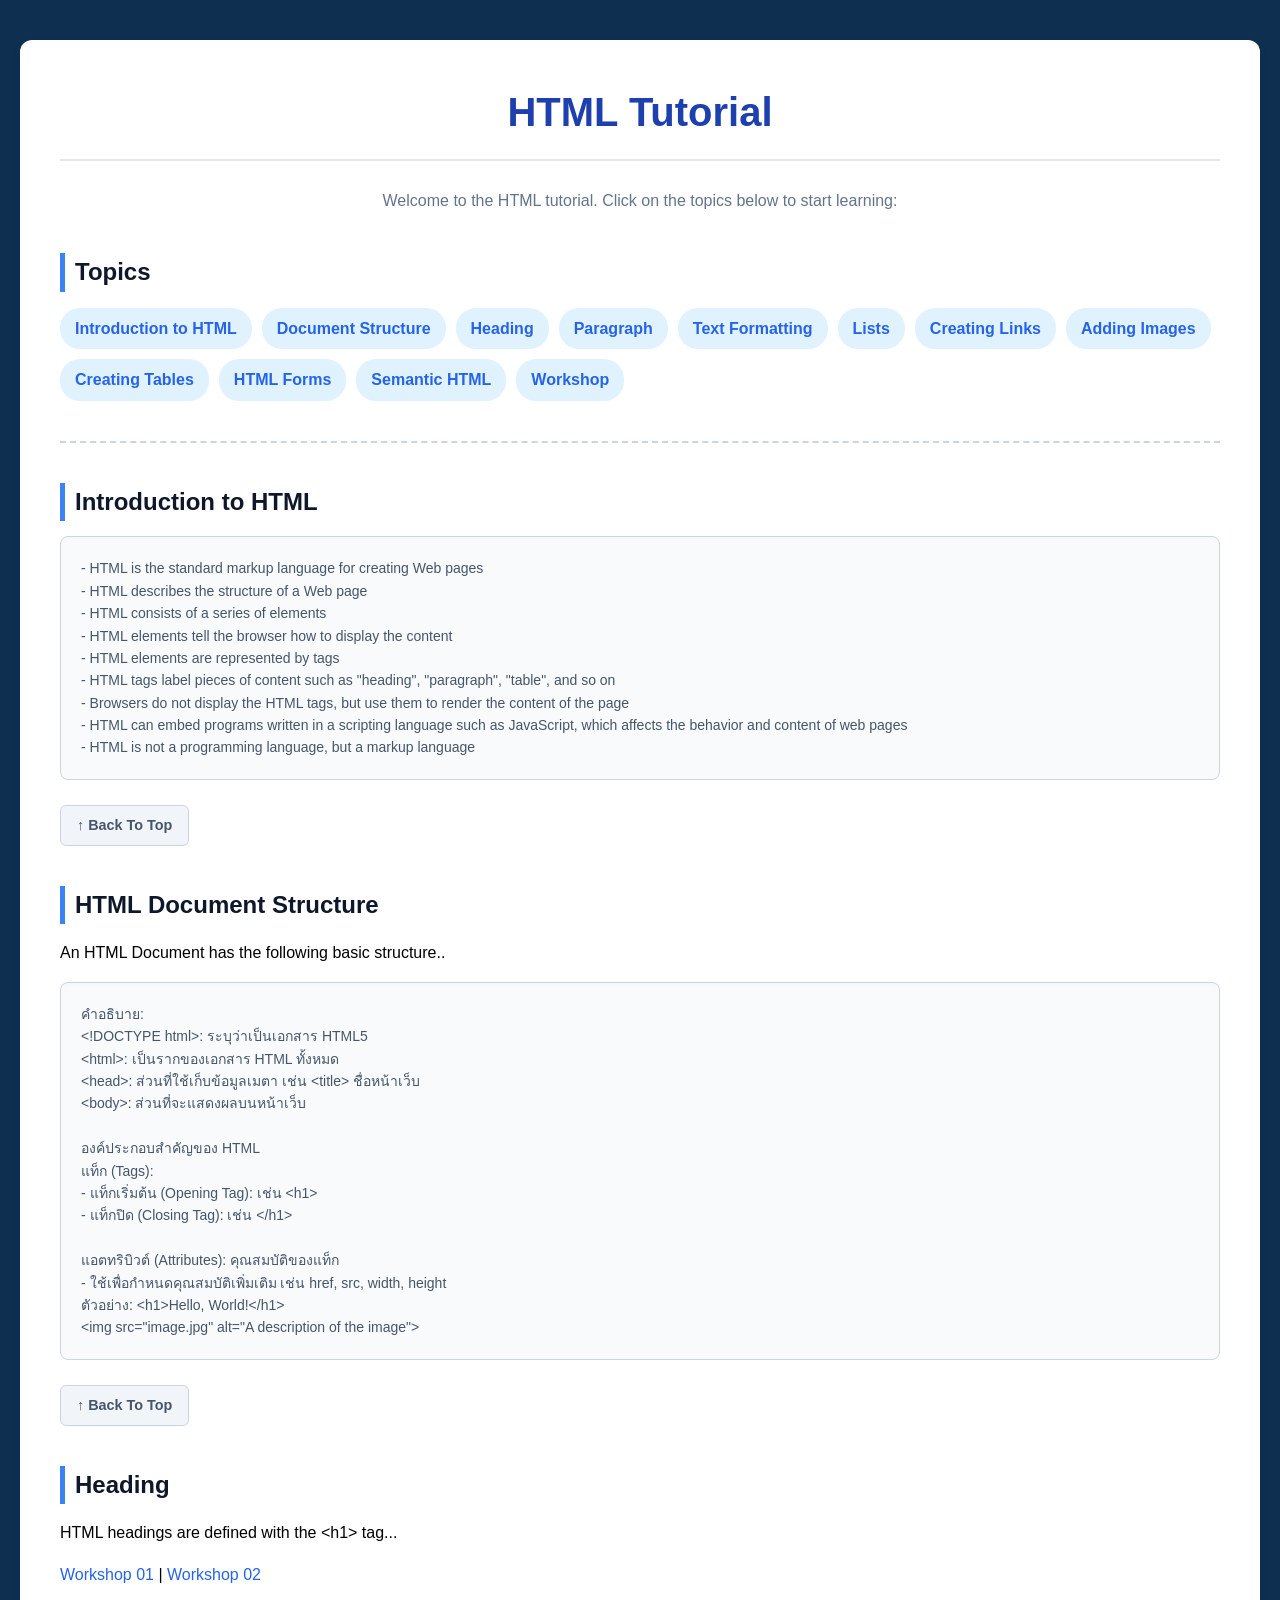
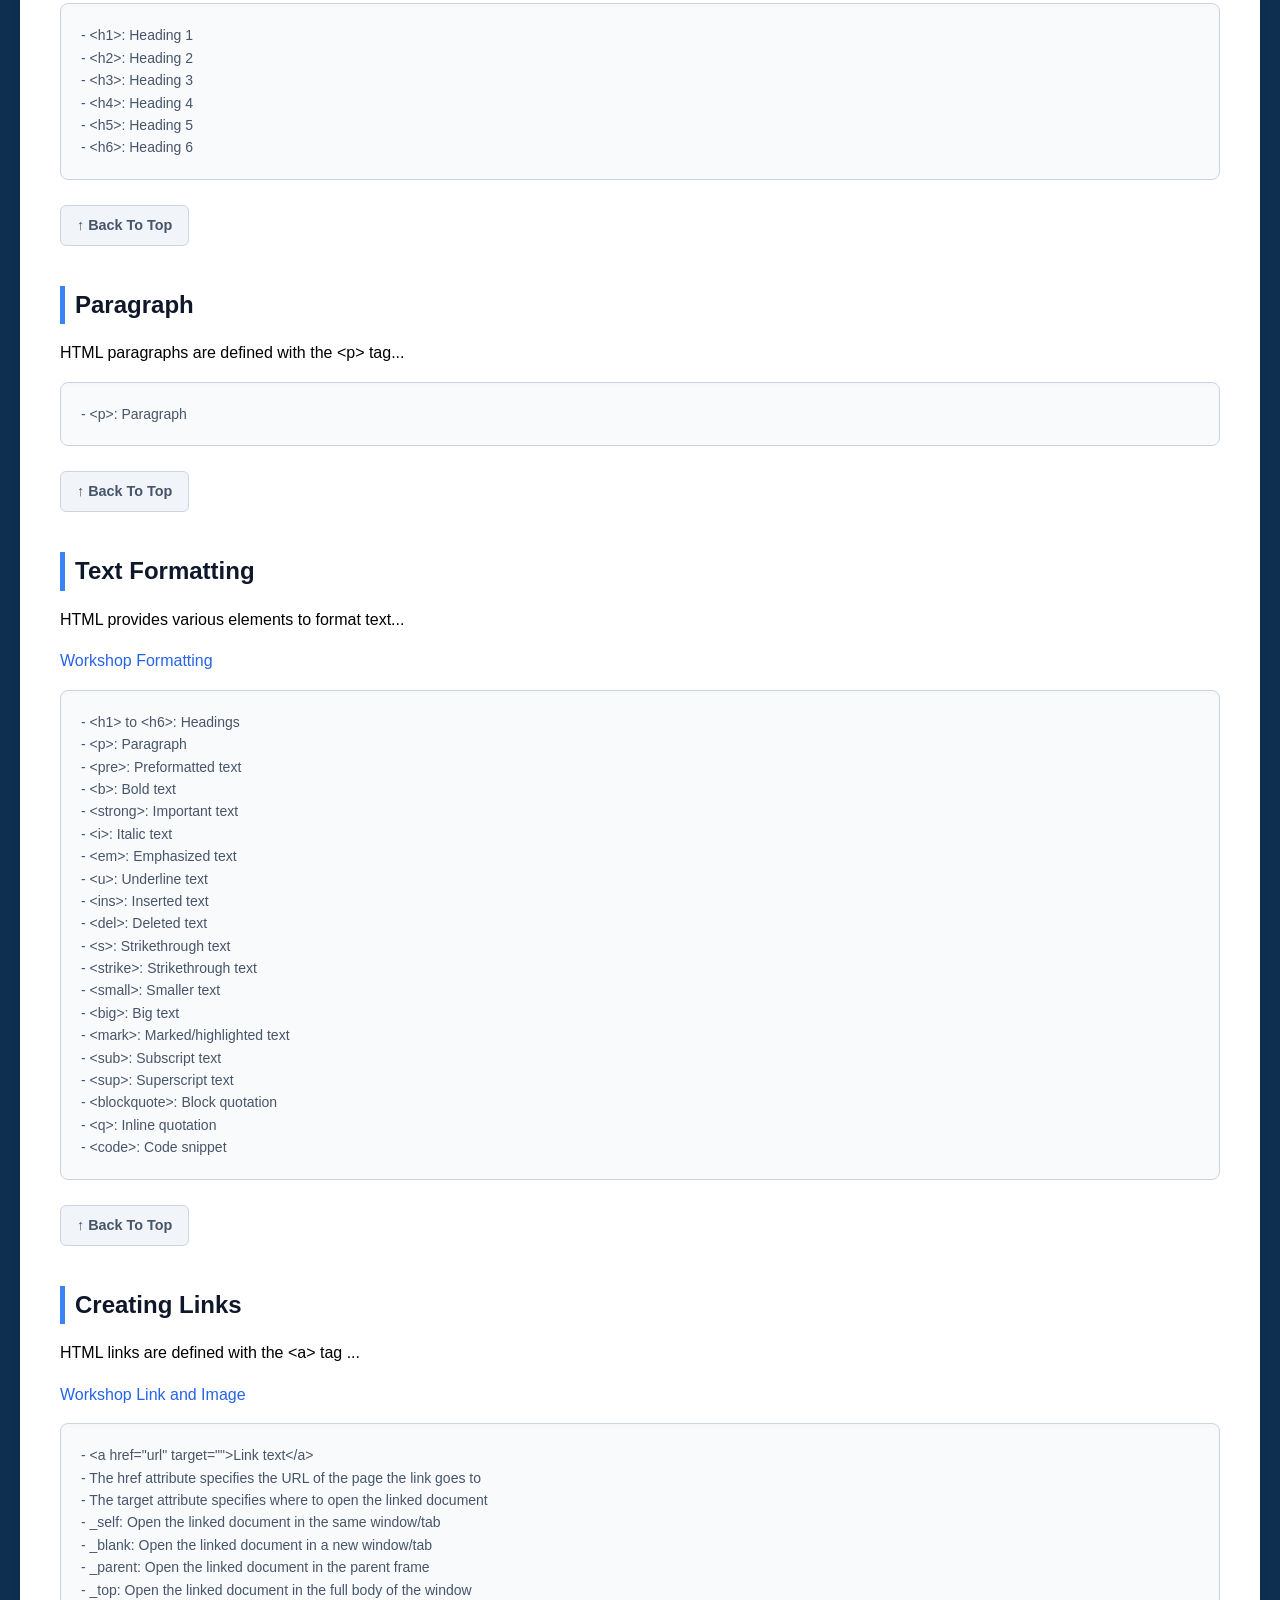
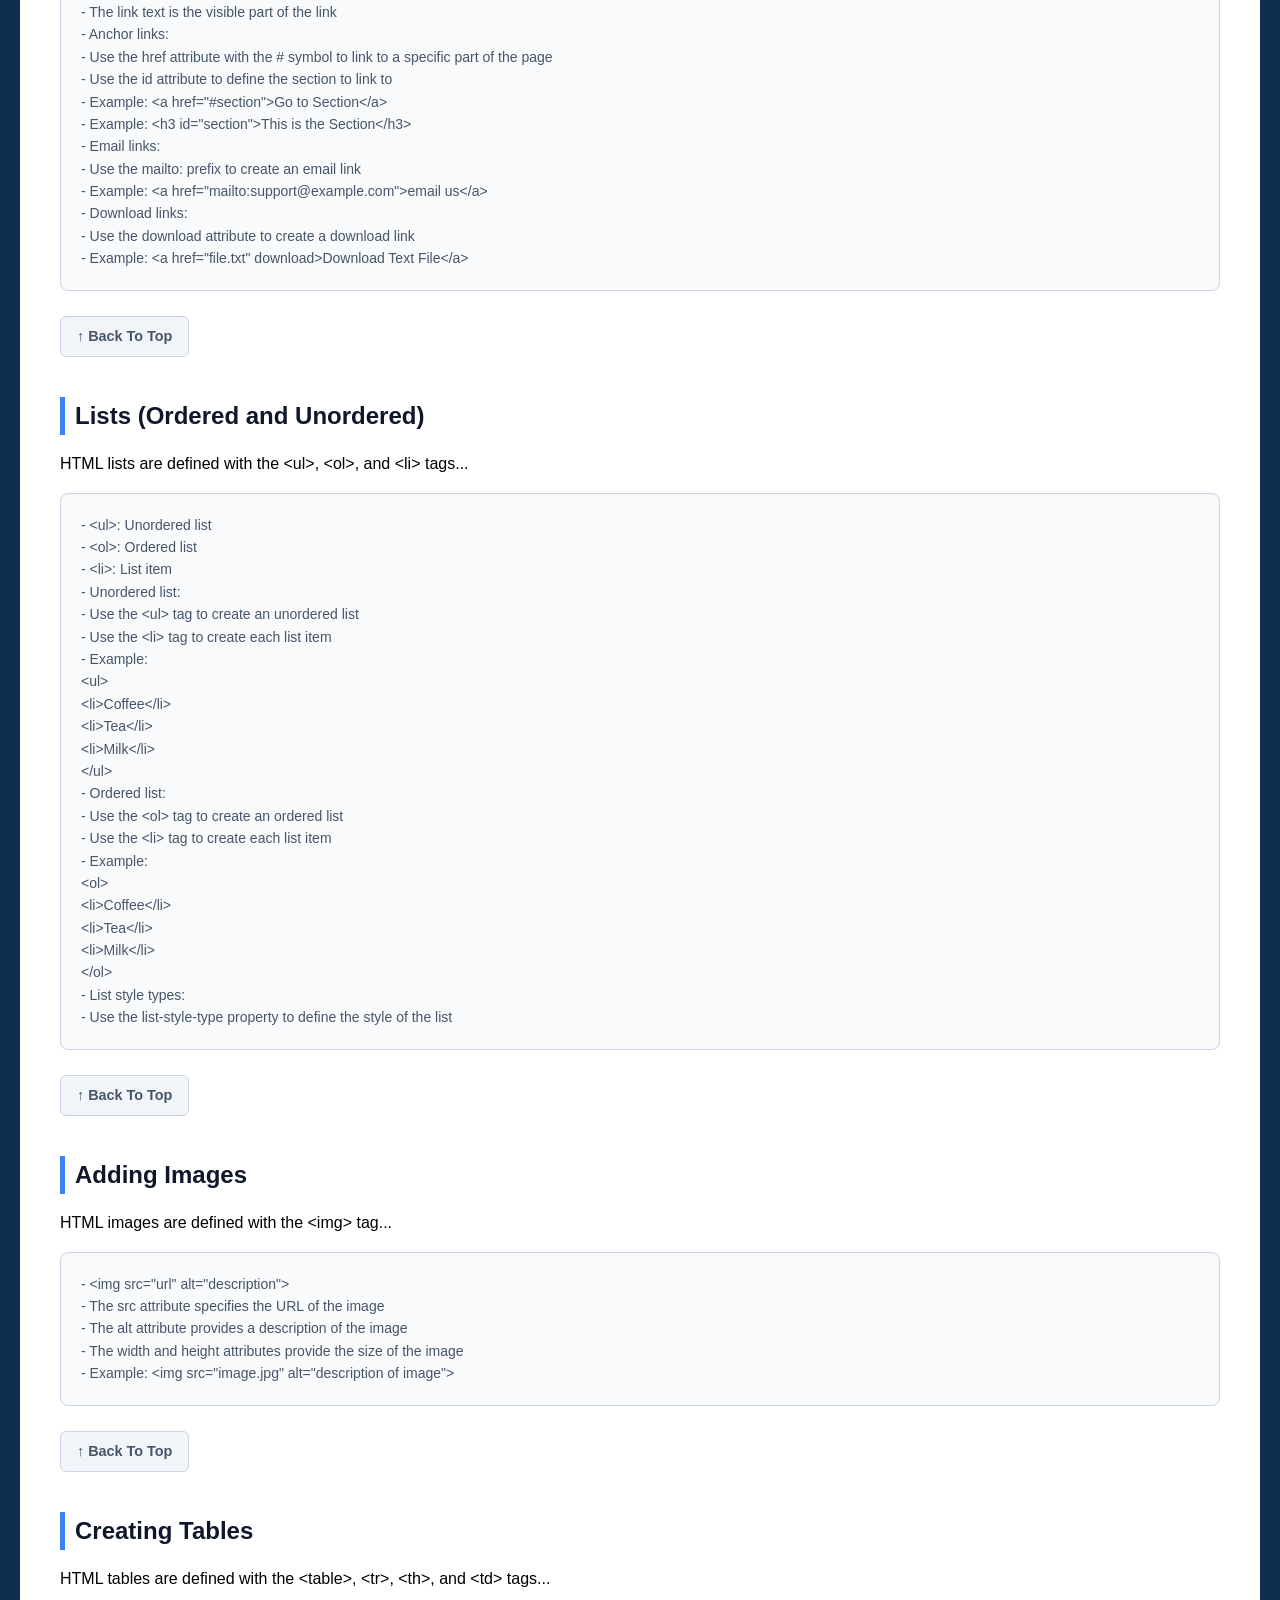
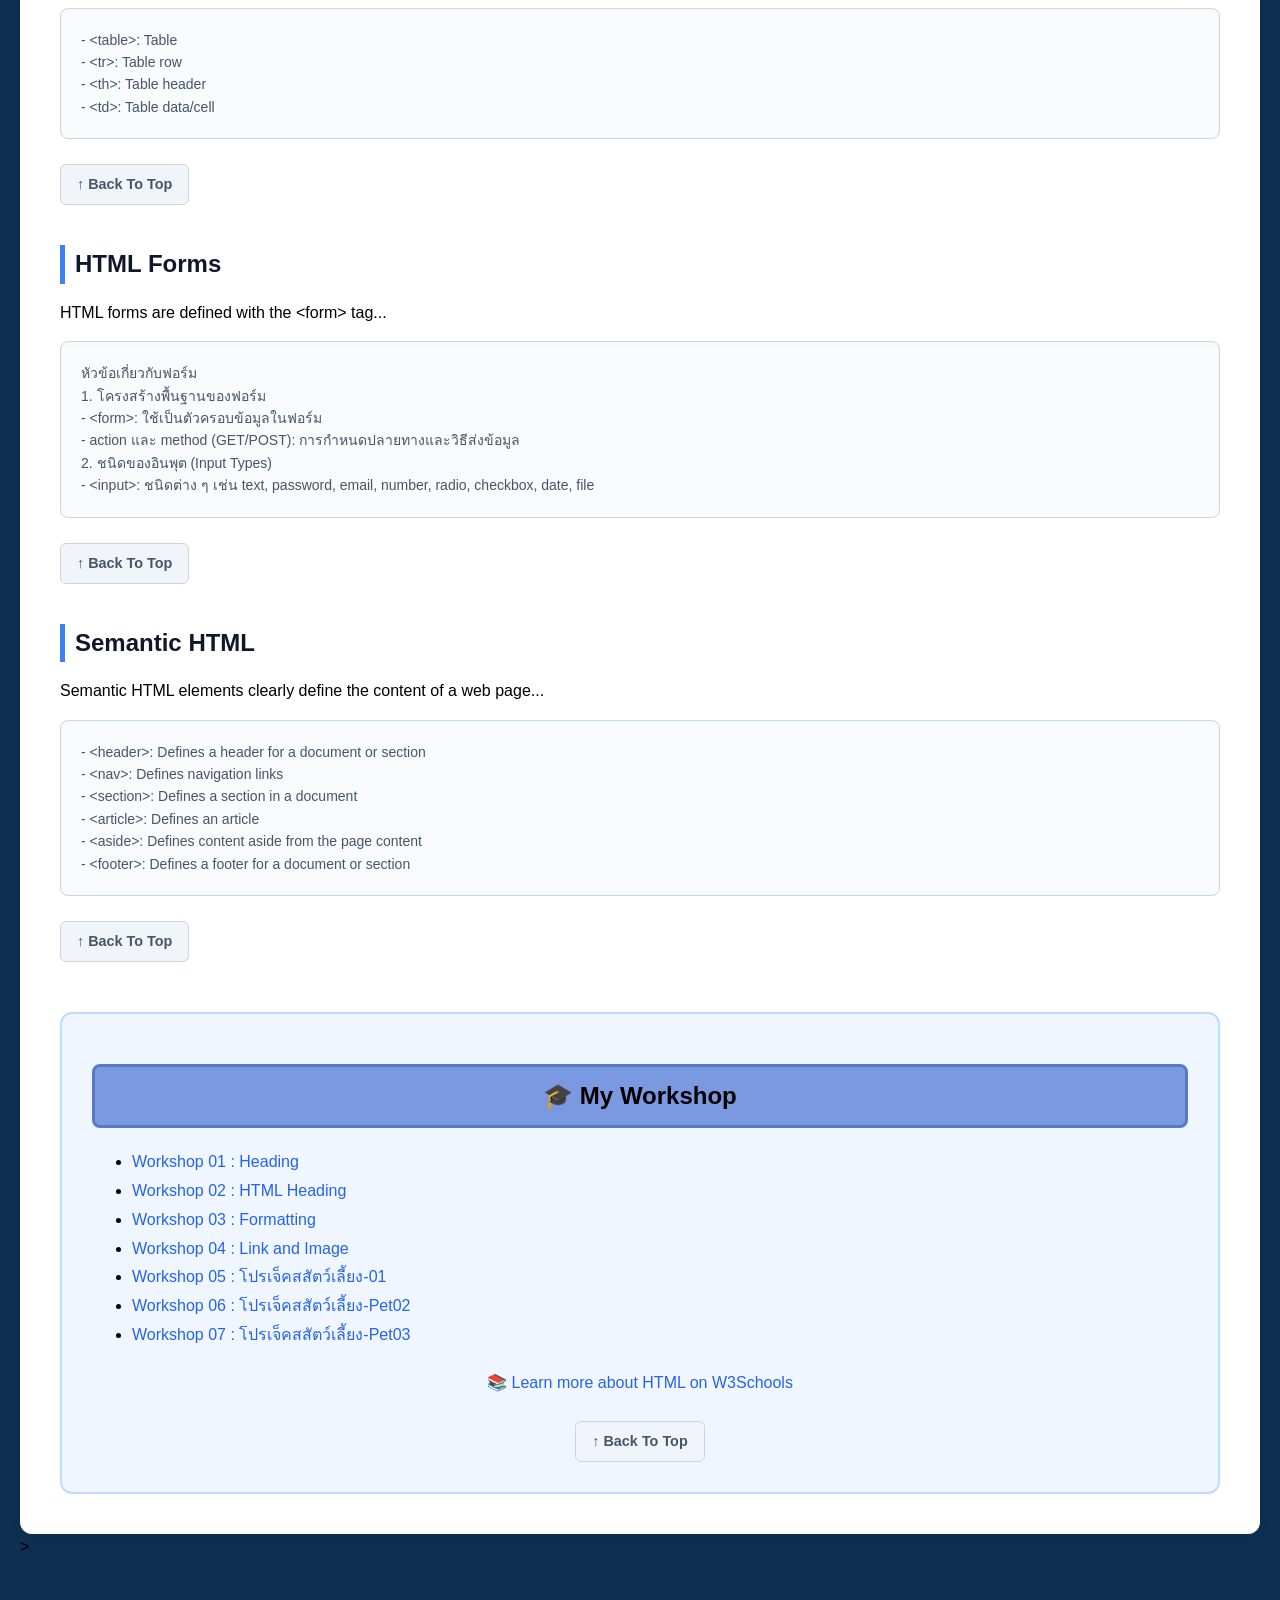
<file: index.html>
<!DOCTYPE html>
<html lang="en">
<head>
    <meta charset="UTF-8">
    <meta name="viewport" content="width=device-width, initial-scale=1.0">
    <meta name="description" content="เว็บไซต์สำหรับแนะนำการใช้งาน html css and workshop"> 
    <title>Web workshop : 684259053</title>
  
    <style>
        html {
            scroll-behavior: smooth;
        }

        body {
            
            font-family: 'Segoe UI', Tahoma, Geneva, Verdana, sans-serif;
            background-color:#0e2f50;
            line-height: 1.6;
            margin: 0;
            padding: 40px 20px;
        }

        
        .main-container {
            max-width: 1200px;
            margin: 0 auto;
            background-color: #ffffff;
            padding: 40px;
            border-radius: 12px;
            box-shadow: 0 4px 10px rgba(0, 0, 0, 0.05);
        }

       
        .header-title {
            color: #1e40af;
            font-size: 2.5rem;
            text-align: center;
            border-bottom: 2px solid #e2e8f0;
            padding-bottom: 15px;
            margin-top: 0;
        }

        .section-title {
            color: #0f172a;
            font-size: 1.5rem;
            margin-top: 40px;
            margin-bottom: 15px;
            border-left: 5px solid #3b82f6;
            padding-left: 10px;
        }

        a {
            color: #2563eb;
            text-decoration: none;
            transition: color 0.2s ease;
        }

        a:hover {
            color: #1d4ed8;
            text-decoration: underline;
        }

        
        .topic-list {
            display: flex;
            flex-wrap: wrap;
            gap: 10px;
            padding: 0;
            list-style: none;
        }

        .topic-list li {
            background-color: #e0f2fe;
            padding: 8px 15px;
            border-radius: 20px;
            font-size: 16px;
            transition: background-color 0.3s ease;
        }

        .topic-list li:hover {
            background-color: #bae6fd;
        }

        .topic-list li a {
            font-weight: 600;
            text-decoration: none;
        }

        
        .code-box {
            background-color: #f8fafc;
            border: 1px solid #cbd5e1;
            border-radius: 8px;
            padding: 20px;
            font-size: 14px;
            font-family: sans-serif;
            margin: 15px 0;
            color: #475569;
            box-shadow: inset 0 2px 4px rgba(0,0,0,0.02);
        }

        .divider {
            border: none;
            border-top: 2px dashed #cbd5e1;
            margin: 40px 0;
        }

        .btn-back-to-top {
            display: inline-block;
            margin-top: 10px;
            padding: 8px 16px;
            background-color: #f1f5f9;
            color: #475569;
            font-size: 0.9rem;
            font-weight: 600;
            border-radius: 6px;
            border: 1px solid #cbd5e1;
            transition: all 0.2s;
        }

        .btn-back-to-top:hover {
            background-color: #e2e8f0;
            text-decoration: none;
            color: #0f172a;
        }
        .Footer-title{
            background-color: #7a99e0;
            text-align: center;
            padding: 10px;
            border-radius: 8px;
            border: 3px solid #5a7ac0;
        }
       
        .workshop-container {
            background-color: #eff6ff;
            border: 2px solid #bfdbfe;
            padding: 30px;
            border-radius: 12px;
            margin-top: 50px;
        }

        .workshop-container .section-title {
            margin-top: 0;
            border-left: none;
            padding-left: 0;
            text-align: center;
            color: #1e40af;
        }

        .workshop-list {
            line-height: 1.8;
            font-weight: 500;
        }
    </style>
</head>
<body>

    <div class="main-container">

        <h1 id="top" class="header-title">HTML Tutorial</h1>
        <p style="text-align: center; color: #64748b;">Welcome to the HTML tutorial. Click on the topics below to start learning:</p>

        <h2 class="section-title">Topics</h2>
        <ul class="topic-list">
            <li><a href="#introduction">Introduction to HTML</a></li>
            <li><a href="#structure">Document Structure</a></li>
            <li><a href="#heading">Heading</a></li>
            <li><a href="#paragraph">Paragraph</a></li>
            <li><a href="#formatting">Text Formatting</a></li>
            <li><a href="#lists">Lists</a></li>
            <li><a href="#links">Creating Links</a></li>
            <li><a href="#images">Adding Images</a></li>
            <li><a href="#tables">Creating Tables</a></li>
            <li><a href="#forms">HTML Forms</a></li>
            <li><a href="#semantic">Semantic HTML</a></li>
            <li><a href="#workshop">Workshop</a></li>
        </ul>

        <hr class="divider">

        <h2 id="introduction" class="section-title">Introduction to HTML</h2>
        <pre class="code-box">- HTML is the standard markup language for creating Web pages
- HTML describes the structure of a Web page
- HTML consists of a series of elements
- HTML elements tell the browser how to display the content
- HTML elements are represented by tags
- HTML tags label pieces of content such as "heading", "paragraph", "table", and so on
- Browsers do not display the HTML tags, but use them to render the content of the page
- HTML can embed programs written in a scripting language such as JavaScript, which affects the behavior and content of web pages
- HTML is not a programming language, but a markup language</pre>
        <a href="#top" class="btn-back-to-top">↑ Back To Top</a>

        <h2 id="structure" class="section-title">HTML Document Structure</h2>
        <p>An HTML Document has the following basic structure..</p>
        <pre class="code-box">คำอธิบาย:
&lt;!DOCTYPE html&gt;: ระบุว่าเป็นเอกสาร HTML5
&lt;html&gt;: เป็นรากของเอกสาร HTML ทั้งหมด
&lt;head&gt;: ส่วนที่ใช้เก็บข้อมูลเมตา เช่น &lt;title&gt; ชื่อหน้าเว็บ
&lt;body&gt;: ส่วนที่จะแสดงผลบนหน้าเว็บ

องค์ประกอบสำคัญของ HTML
แท็ก (Tags):
- แท็กเริ่มต้น (Opening Tag): เช่น &lt;h1&gt;
- แท็กปิด (Closing Tag): เช่น &lt;/h1&gt;

แอตทริบิวต์ (Attributes): คุณสมบัติของแท็ก
- ใช้เพื่อกำหนดคุณสมบัติเพิ่มเติม เช่น href, src, width, height
ตัวอย่าง: &lt;h1&gt;Hello, World!&lt;/h1&gt;
&lt;img src="image.jpg" alt="A description of the image"&gt;</pre>
        <a href="#top" class="btn-back-to-top">↑ Back To Top</a>

        <h2 id="heading" class="section-title">Heading</h2>
        <p>HTML headings are defined with the &lt;h1&gt; tag...</p>
        <p>
            <a href="W03-01.html">Workshop 01</a> | 
            <a href="W03-heading-2-51.html">Workshop 02</a>
        </p>
        <pre class="code-box">- &lt;h1&gt;: Heading 1
- &lt;h2&gt;: Heading 2
- &lt;h3&gt;: Heading 3
- &lt;h4&gt;: Heading 4
- &lt;h5&gt;: Heading 5
- &lt;h6&gt;: Heading 6</pre>
        <a href="#top" class="btn-back-to-top">↑ Back To Top</a>

        <h2 id="paragraph" class="section-title">Paragraph</h2>
        <p>HTML paragraphs are defined with the &lt;p&gt; tag...</p>
        <pre class="code-box">- &lt;p&gt;: Paragraph</pre>
        <a href="#top" class="btn-back-to-top">↑ Back To Top</a>

        <h2 id="formatting" class="section-title">Text Formatting</h2>
        <p>HTML provides various elements to format text...</p>
        <p><a href="W04-01-formatting.html">Workshop Formatting</a></p>
        <pre class="code-box">- &lt;h1&gt; to &lt;h6&gt;: Headings
- &lt;p&gt;: Paragraph
- &lt;pre&gt;: Preformatted text
- &lt;b&gt;: Bold text
- &lt;strong&gt;: Important text
- &lt;i&gt;: Italic text
- &lt;em&gt;: Emphasized text
- &lt;u&gt;: Underline text
- &lt;ins&gt;: Inserted text
- &lt;del&gt;: Deleted text
- &lt;s&gt;: Strikethrough text
- &lt;strike&gt;: Strikethrough text
- &lt;small&gt;: Smaller text
- &lt;big&gt;: Big text
- &lt;mark&gt;: Marked/highlighted text
- &lt;sub&gt;: Subscript text
- &lt;sup&gt;: Superscript text
- &lt;blockquote&gt;: Block quotation
- &lt;q&gt;: Inline quotation
- &lt;code&gt;: Code snippet</pre>
        <a href="#top" class="btn-back-to-top">↑ Back To Top</a>

        <h2 id="links" class="section-title">Creating Links</h2>
        <p>HTML links are defined with the &lt;a&gt; tag ...</p>
        <p><a href="W06-01-link_image.html">Workshop Link and Image</a></p>
        <pre class="code-box">- &lt;a href="url" target=""&gt;Link text&lt;/a&gt;
- The href attribute specifies the URL of the page the link goes to
- The target attribute specifies where to open the linked document
- _self: Open the linked document in the same window/tab
- _blank: Open the linked document in a new window/tab
- _parent: Open the linked document in the parent frame
- _top: Open the linked document in the full body of the window
- The link text is the visible part of the link
- Anchor links:
- Use the href attribute with the # symbol to link to a specific part of the page
- Use the id attribute to define the section to link to
- Example: &lt;a href="#section"&gt;Go to Section&lt;/a&gt;
- Example: &lt;h3 id="section"&gt;This is the Section&lt;/h3&gt;
- Email links:
- Use the mailto: prefix to create an email link
- Example: &lt;a href="mailto:support@example.com"&gt;email us&lt;/a&gt;
- Download links:
- Use the download attribute to create a download link
- Example: &lt;a href="file.txt" download&gt;Download Text File&lt;/a&gt;</pre>
        <a href="#top" class="btn-back-to-top">↑ Back To Top</a>

        <h2 id="lists" class="section-title">Lists (Ordered and Unordered)</h2>
        <p>HTML lists are defined with the &lt;ul&gt;, &lt;ol&gt;, and &lt;li&gt; tags...</p>
        <pre class="code-box">- &lt;ul&gt;: Unordered list
- &lt;ol&gt;: Ordered list
- &lt;li&gt;: List item
- Unordered list:
- Use the &lt;ul&gt; tag to create an unordered list
- Use the &lt;li&gt; tag to create each list item
- Example:
&lt;ul&gt;
&lt;li&gt;Coffee&lt;/li&gt;
&lt;li&gt;Tea&lt;/li&gt;
&lt;li&gt;Milk&lt;/li&gt;
&lt;/ul&gt;
- Ordered list:
- Use the &lt;ol&gt; tag to create an ordered list
- Use the &lt;li&gt; tag to create each list item
- Example:
&lt;ol&gt;
&lt;li&gt;Coffee&lt;/li&gt;
&lt;li&gt;Tea&lt;/li&gt;
&lt;li&gt;Milk&lt;/li&gt;
&lt;/ol&gt;
- List style types:
- Use the list-style-type property to define the style of the list</pre>
        <a href="#top" class="btn-back-to-top">↑ Back To Top</a>

        <h2 id="images" class="section-title">Adding Images</h2>
        <p>HTML images are defined with the &lt;img&gt; tag...</p>
        <pre class="code-box">- &lt;img src="url" alt="description"&gt;
- The src attribute specifies the URL of the image
- The alt attribute provides a description of the image
- The width and height attributes provide the size of the image
- Example: &lt;img src="image.jpg" alt="description of image"&gt;</pre>
        <a href="#top" class="btn-back-to-top">↑ Back To Top</a>

        <h2 id="tables" class="section-title">Creating Tables</h2>
        <p>HTML tables are defined with the &lt;table&gt;, &lt;tr&gt;, &lt;th&gt;, and &lt;td&gt; tags...</p>
        <pre class="code-box">- &lt;table&gt;: Table
- &lt;tr&gt;: Table row
- &lt;th&gt;: Table header
- &lt;td&gt;: Table data/cell</pre>
        <a href="#top" class="btn-back-to-top">↑ Back To Top</a>

        <h2 id="forms" class="section-title">HTML Forms</h2>
        <p>HTML forms are defined with the &lt;form&gt; tag...</p>
        <pre class="code-box">หัวข้อเกี่ยวกับฟอร์ม
1. โครงสร้างพื้นฐานของฟอร์ม
- &lt;form&gt;: ใช้เป็นตัวครอบข้อมูลในฟอร์ม
- action และ method (GET/POST): การกำหนดปลายทางและวิธีส่งข้อมูล
2. ชนิดของอินพุต (Input Types)
- &lt;input&gt;: ชนิดต่าง ๆ เช่น text, password, email, number, radio, checkbox, date, file</pre>
        <a href="#top" class="btn-back-to-top">↑ Back To Top</a>

        <h2 id="semantic" class="section-title">Semantic HTML</h2>
        <p>Semantic HTML elements clearly define the content of a web page...</p>
        <pre class="code-box">- &lt;header&gt;: Defines a header for a document or section
- &lt;nav&gt;: Defines navigation links
- &lt;section&gt;: Defines a section in a document
- &lt;article&gt;: Defines an article
- &lt;aside&gt;: Defines content aside from the page content
- &lt;footer&gt;: Defines a footer for a document or section</pre>
        <a href="#top" class="btn-back-to-top">↑ Back To Top</a>

        <!-- กล่อง Workshop -->
        <div id="workshop" class="workshop-container">
            <h2 class="Footer-title">🎓 My Workshop</h2>
            <ul class="workshop-list">
                <li><a href="W03-01.html">Workshop 01 : Heading</a></li>
                <li><a href="W03-heading-2-51.html">Workshop 02 : HTML Heading</a></li>
                <li><a href="W04-01-formatting.html">Workshop 03 : Formatting</a></li>
                <li><a href="W06-01-link_image.html">Workshop 04 : Link and Image</a></li>
                <li><a href="Pets01/index.html">Workshop 05 : โปรเจ็คสสัตว์เลี้ยง-01</a></li>
                <li><a href="Pet02/index.html">Workshop 06 : โปรเจ็คสสัตว์เลี้ยง-Pet02</a></li>
                <li><a href="Pet03/index.html">Workshop 07 : โปรเจ็คสสัตว์เลี้ยง-Pet03</a></li>
            
            </ul>
            
            <div style="text-align: center; margin-top: 20px;">
                <p><a href="https://www.w3schools.com/html/" target="_blank">📚 Learn more about HTML on W3Schools</a></p>
                <a href="#top" class="btn-back-to-top">↑ Back To Top</a>
            </div>
        </div>

    </div>

</body>
</html>>
</file>
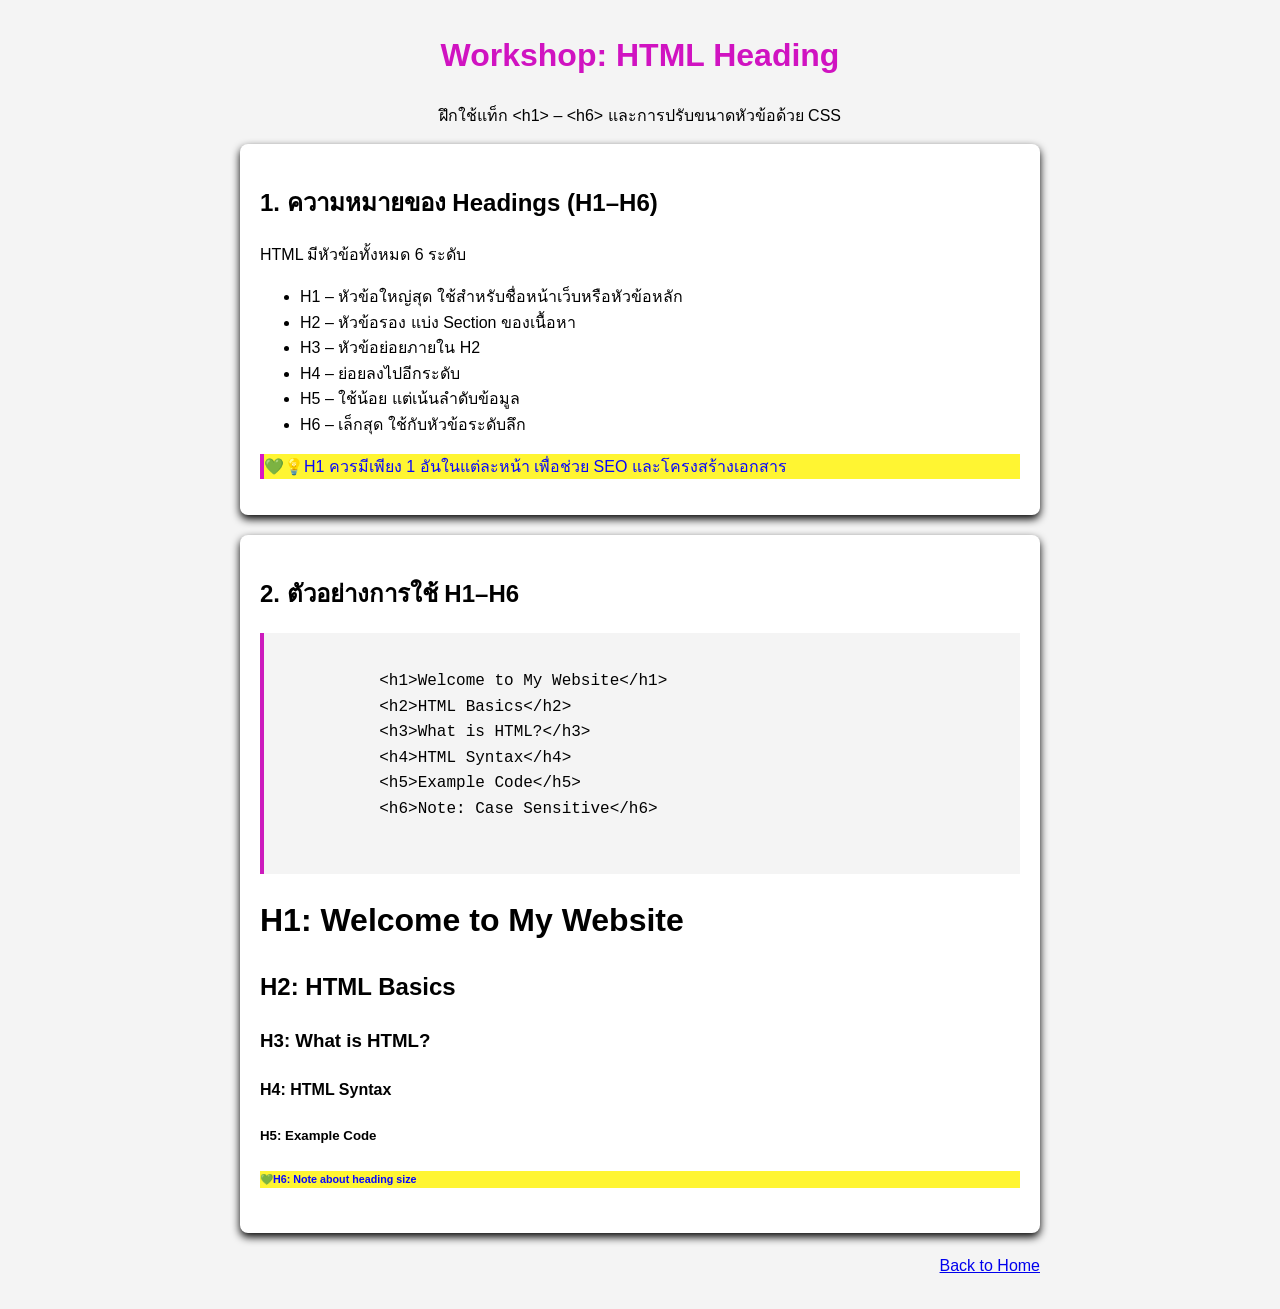
<file: W03-01.html>
<!DOCTYPE html>
<html lang="en">

<head>
    <meta charset="UTF-8">
    <meta name="viewport" content="width=device-width, initial-scale=1.0">
    <title>Heading</title>
    <style>
        body {
            font-family: Arial, sans-serif;
            background-color: #f4f4f4;
            margin: 30px;
            line-height: 1.6;
        }

        .container {
            max-width: 800px;
            margin: 0 auto;
        }


        .text-title {
            color: #d013c1;
            /* text-align: center; */
        }
        .text-center {
            text-align: center;
        }

        .card {
            background-color: white;
            padding: 20px;
            border-radius: 8px;
            box-shadow: 0 4px 8px rgb(0, 0, 0);
            margin-bottom: 20px;
        }

        pre {
            background-color: #f4f4f4;
            border-left: 4px solid #cc1bbd;
            padding-top: 10px;
            font-size: 16px;
        }

        .note {
            color: #0707ff;
            background-color: #fff532;
        }
        .note::before {
            content: "💚";
 
        }


    </style>
</head>

<body>
    <div class="container">
        <h1 class="text-title text-center">Workshop: HTML Heading</h1>
        <p class="text-center">ฝึกใช้แท็ก &lt;h1> – &lt;h6> และการปรับขนาดหัวข้อด้วย CSS</p>
        <div class="card">
            <h2>1. ความหมายของ Headings (H1–H6)</h2>
            <p>HTML มีหัวข้อทั้งหมด 6 ระดับ</p>
            <ul>
                <li>H1 – หัวข้อใหญ่สุด ใช้สำหรับชื่อหน้าเว็บหรือหัวข้อหลัก</li>
                <li>H2 – หัวข้อรอง แบ่ง Section ของเนื้อหา</li>
                <li>H3 – หัวข้อย่อยภายใน H2</li>
                <li>H4 – ย่อยลงไปอีกระดับ</li>
                <li>H5 – ใช้น้อย แต่เน้นลำดับข้อมูล</li>
                <li>H6 – เล็กสุด ใช้กับหัวข้อระดับลึก</li>
            </ul>
            <p class="note" style="border-left: 4px solid rgb(219, 22, 196)">💡H1 ควรมีเพียง 1 อันในแต่ละหน้า เพื่อช่วย SEO และโครงสร้างเอกสาร</p>
        </div>
        <div class="card">
            <h2>2. ตัวอย่างการใช้ H1–H6</h2>
            <pre>
                <code>
            &lt;h1&gt;Welcome to My Website&lt;/h1&gt;
            &lt;h2&gt;HTML Basics&lt;/h2&gt;
            &lt;h3&gt;What is HTML?&lt;/h3&gt;
            &lt;h4&gt;HTML Syntax&lt;/h4&gt;
            &lt;h5&gt;Example Code&lt;/h5&gt;
            &lt;h6&gt;Note: Case Sensitive&lt;/h6&gt;
                </code>
            </pre>
            <h1>H1: Welcome to My Website</h1>
            <h2>H2: HTML Basics</h2>
            <h3>H3: What is HTML?</h3>
            <h4>H4: HTML Syntax</h4>
            <h5>H5: Example Code</h5>
            <h6 class="note">H6: Note about heading size</h6>
        </div>
        <a href="index.html"><p style="text-align: right;">Back to Home</p></a>
    </div>



</body>

</html>
</file>
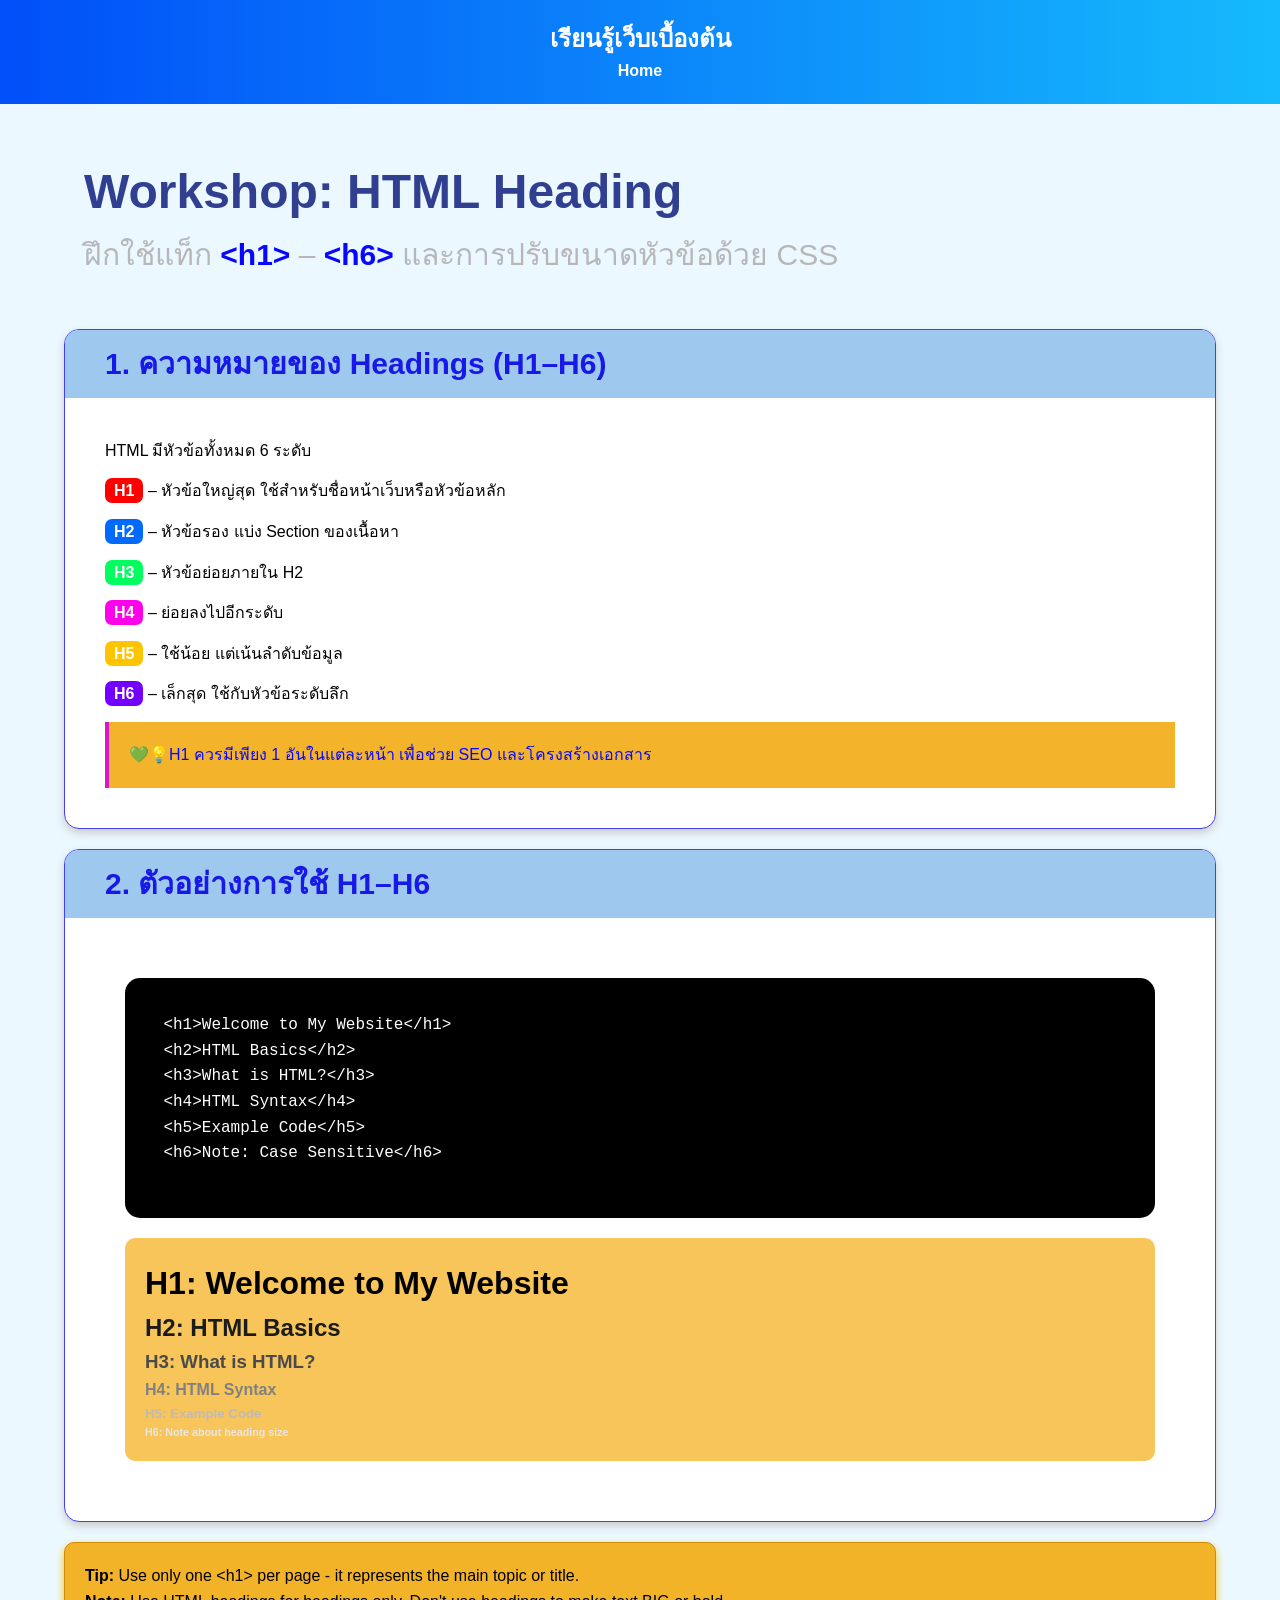
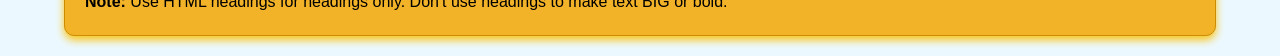
<file: W03-heading-2-51.html>
<!DOCTYPE html>
<html lang="en">

<head>
    <meta charset="UTF-8">
    <meta name="viewport" content="width=device-width, initial-scale=1.0">
    <title>Heading</title>
    <style>
        * {
            box-sizing: border-box;
            margin: 0;
            padding: 0;
        }

        body {
            font-family: Arial, sans-serif;
            background-color: #ebf8ff;
            
            line-height: 1.6;
        }

        .header {
            background: linear-gradient(to right, #014ff8, #15bafc);
            text-align: center;
            padding: 20px;
            color: white;
        }

        .header a {
            color: white;
            text-decoration: none;
            font-weight: bold;
        }

        .container {
            max-width: 1200px;
            margin: 0 auto;

            width: 90%;
        }

        .hero {
            padding: 50px 20px;
        }

        .hero h1 {
            color: #313f91;
            font-size: 48px;
            /* text-align: center; */
        }
        .hero p {
            color: #b7b7b9;
            font-size: 30px;
           
        }
        .tag-color{
            color: #0707ff;
            font-weight: bold;
        }
        .text-center {
            text-align: center;
        }

        .card {
            background-color: white;
            border-radius: 8px;
            box-shadow: 0 4px 8px rgb(204, 204, 204);
            margin-bottom: 20px;
            border-radius: 15px;
            border: 1px solid rgb(65, 65, 247);
            overflow: hidden;
        }
        .card-margin-bt{
            margin-bottom: 15px;
        }
        .card-header{
            background-color: #9ec8ee;
            color: #1818e7;
            font-family: 40px;
            padding: 10px 40px;
            font-size: 20px;
            font-width: bold;
        }
        .card-body{
            padding: 40px;

        }

        .label {
            padding: 4px 9px;
            border-radius: 7px;
            color: white;
            font-weight: bold;
            text-align: center;
        }
        .h1-label { background-color: red;}
        .h2-label { background-color: rgb(0, 106, 255);}
        .h3-label { background-color: rgb(0, 255, 94);}
        .h4-label { background-color: rgb(255, 0, 234);}
        .h5-label { background-color: rgb(255, 196, 0);}
        .h6-label { background-color: rgb(115, 0, 255);}

        pre {
            background-color: #000000;
            padding-top: 10px;
            font-size: 16px;
            color: white;
            border-radius: 15px;
            margin: 20px;
        }
        
        .text-shade{
            padding: 20px;
            background-color: #f7c55a;
            border-radius: 10px;
            margin: 20px;

        }
        .text-shade-h1{
            color: #000000;
        }
        .text-shade-h2{
            color: #1b1b1b;
        }
        .text-shade-h3{
            color: #4b4a4a;
        }
        .text-shade-h4{
            color: #818080;
        }
        .text-shade-h5{
            color: #bdbaba;
        }
        .text-shade-h6{
            color: #e9e6e6;
        }
       
        .note {
            color: #0707ff;
            background-color: #f3b42b;
            padding: 20px;
           

        }
        .note::before {
            content: "💚";
 
        }
             .tip-box {
            background-color: rgb(243, 179, 40);
            border-radius: 8px;
            box-shadow: 0 4px 8px rgb(250, 196, 18);
            margin-bottom: 20px;
            border-radius: 10px;
            border: 1px solid rgb(204, 140, 3);
            padding: 20px;
        }
        


    </style>
</head>

<body>
    <section class="header">
        <h1>เรียนรู้เว็บเบื้องต้น</h1>
        <a href="index.html">Home</a>
    </section>


    <div class="container">
        <!-- hero section -->
        <div class="hero">
            <h1>Workshop: HTML Heading</h1>
            <p>ฝึกใช้แท็ก <span class="tag-color">&lt;h1></span> – <span class="tag-color">&lt;h6></span> และการปรับขนาดหัวข้อด้วย CSS</p>
        </div>
        <!-- card 1 -->
        <div class="card">
            <div class="card-header">
                <h2>1. ความหมายของ Headings (H1–H6)</h2>
            </div>

            <div class="card-body">
                <p class="card-margin-bt">HTML มีหัวข้อทั้งหมด 6 ระดับ</p>
                
                    <p class="card-margin-bt"><span class="label h1-label">H1</span> – หัวข้อใหญ่สุด ใช้สำหรับชื่อหน้าเว็บหรือหัวข้อหลัก</p>
                    <p class="card-margin-bt"><span class="label h2-label">H2</span> – หัวข้อรอง แบ่ง Section ของเนื้อหา</p>
                    <p class="card-margin-bt"><span class="label h3-label">H3</span> – หัวข้อย่อยภายใน H2</p>
                    <p class="card-margin-bt"><span class="label h4-label">H4</span> – ย่อยลงไปอีกระดับ</p>
                    <p class="card-margin-bt"><span class="label h5-label">H5</span> – ใช้น้อย แต่เน้นลำดับข้อมูล</p>
                    <p class="card-margin-bt"><span class="label h6-label">H6</span> – เล็กสุด ใช้กับหัวข้อระดับลึก</p>
                
                <p class="note" style="border-left: 4px solid rgb(219, 22, 196)">💡H1 ควรมีเพียง 1 อันในแต่ละหน้า เพื่อช่วย SEO และโครงสร้างเอกสาร</p>
            </div>
        </div>

        <!-- card 2 -->
        <div class="card">
            <div class="card-header">
                <h2>2. ตัวอย่างการใช้ H1–H6</h2>
            </div>
            <div class="card-body">
                <pre>
                    <code>
    &lt;h1&gt;Welcome to My Website&lt;/h1&gt;
    &lt;h2&gt;HTML Basics&lt;/h2&gt;
    &lt;h3&gt;What is HTML?&lt;/h3&gt;
    &lt;h4&gt;HTML Syntax&lt;/h4&gt;
    &lt;h5&gt;Example Code&lt;/h5&gt;
    &lt;h6&gt;Note: Case Sensitive&lt;/h6&gt;
                    </code>
                </pre>
                <div class="text-shade">
                    <h1 class="text-shade-h1">H1: Welcome to My Website</h1>
                    <h2 class="text-shade-h2">H2: HTML Basics</h2>
                    <h3 class="text-shade-h3">H3: What is HTML?</h3>
                    <h4 class="text-shade-h4">H4: HTML Syntax</h4>
                    <h5 class="text-shade-h5">H5: Example Code</h5>
                    <h6 class="text-shade-h6">H6: Note about heading size</h6>
                </div>
            </div>
        </div>
        <!-- card 3 -->
        <div class="tip-box">
            <p><b>Tip:</b> Use only one &lt;h1> per page - it represents the main topic or title.</p>
            <p><strong>Note:</strong> Use HTML headings for headings only. Don't use headings to make text BIG or bold.</p>
        </div>
    </div>







</body>

</html>
</file>
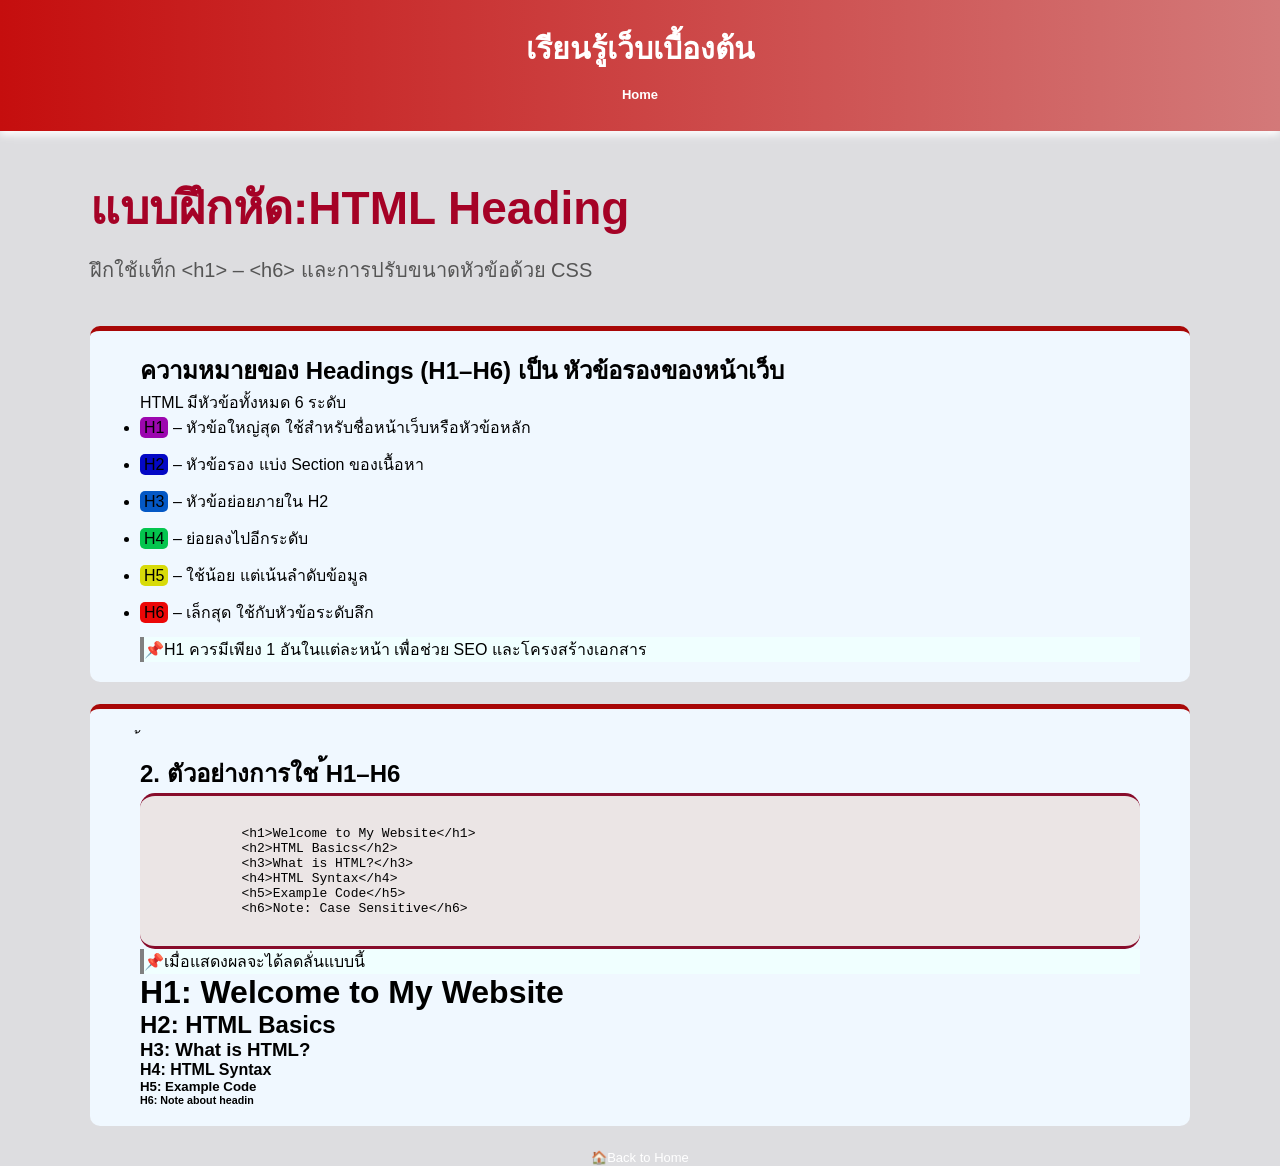
<file: W03-heading.html>
<!DOCTYPE html>
<html lang="en">
<head>
    <meta charset="UTF-8">
    <meta name="viewport" content="width=device-width, initial-scale=1.0">
    <title> Heading-Workshop</title>
    <style>
     *{
        box-sizing: border-box;
        margin: 0;
        padding: 0;
     }
    .text-tital{
        font-size: 30px;
        font-weight: bold;
    }
    body{
        font-family: Verdana, Geneva, Tahoma, sans-serif;
        background-color: rgb(221, 221, 224);
    }
    header{
        background: linear-gradient(90deg,rgb(197, 14, 14),rgb(211, 121, 121));
        padding: 25px 20px;
        color: rgb(255, 255, 255);
        text-align: center;
        box-shadow: 0px 4px 8px;
        

    }
    .container{
        max-width: 1100px;
        margin: 0 auto;

    }
    .text-center{
        text-align: center;
    }
    .card{
        background-color: aliceblue;
        border-radius: 10px;
        box-shadow: 0 4 8 rgb(196, 141, 141);
        border-top:5px solid rgb(168, 7, 7) ;
        padding: 20px  50px;
        margin-bottom: 2%;
    }
    
    pre{
        background-color: rgb(235, 229, 229);
            <!-- border-left: 5px solid rgb(136, 12, 43); -->
            padding: 10px 0 0 0 ;
            border-radius: 15px;
            border-top: 3px solid rgb(136, 12, 43);
            border-bottom: 3px solid rgb(136, 12, 43);
            overflow-x: auto;
            white-space: pre-wrap;
    }
    a {
            text-decoration: none;
            color: white;
            font-size:small;
        }
    a:hover {
            
           text-decoration: underline;
        
        }
    .note{
        border-left: 4px solid gray;
        background-color: azure;

    }
     .note::before{
        content:"📌";
        
    }
    li{
        margin-bottom: 12px;
    }
.hero {
    padding: 40px 0 ;

}
.hero-text-h1{
    font-size:46px ;
    margin-bottom: 10px;
    color: rgb(165, 2, 38);

}
.hero-text-p{
    font-size:20px ;
    color: rgb(85, 85, 85);

}

.h1-label {
    background-color: rgb(156, 7, 175);
    border-radius: 5px;
    padding: 2px 4px ;
}
.h2-label {
    background-color: rgb(4, 8, 197);
    border-radius: 5px;
    padding: 2px 4px ;
}
.h3-label {
    background-color: rgb(4, 88, 197);
    border-radius: 5px;
    padding: 2px 4px ;
}
.h4-label {
    background-color: rgb(4, 197, 78);
    border-radius: 5px;
    padding: 2px 4px ;
}
.h5-label {
    background-color: rgb(216, 219, 9);
    border-radius: 5px;
    padding: 2px 4px ;
}
.h6-label {
    background-color: rgb(236, 7, 7);
    border-radius: 5px;
    padding: 2px 4px ;
}


    </style>
</head>
<body>
    <header class="text-tital">
        <p>เรียนรู้เว็บเบื้องต้น</p>
        <nav>
            <a href="index.html">Home</a>
        </nav>
    </header>
    
    
    <div class="container">
    <section class="hero">
        <h1 class="hero-text-h1"" >แบบฝึกหัด:HTML Heading</h1>
        <p class="hero-text-p">ฝึกใช้แท็ก &lt;h1&gt; – &lt;h6&gt; และการปรับขนาดหัวข้อด้วย CSS</p>
    </section>
    <div class="card">
    
        <h2> ความหมายของ Headings (H1–H6) เป็น หัวข้อรองของหน้าเว็บ</h2>
        <p> HTML มีหัวข้อทั้งหมด 6 ระดับ</p>
        <ul>
            <li><span class="h1-label">H1</span> – หัวข้อใหญ่สุด ใช้สำหรับชื่อหน้าเว็บหรือหัวข้อหลัก</li>
            <li><span class="h2-label">H2</span> – หัวข้อรอง แบ่ง Section ของเนื้อหา</li>
            <li><span class="h3-label">H3</span> – หัวข้อย่อยภายใน H2</li>
            <li><span class="h4-label">H4</span> – ย่อยลงไปอีกระดับ</li>
            <li><span class="h5-label">H5</span> – ใช้น้อย แต่เน้นลำดับข้อมูล</li>
            <li><span class="h6-label">H6</span> – เล็กสุด ใช้กับหัวข้อระดับลึก</li>
        </ul>
        <p class="note">H1 ควรมีเพียง 1 อันในแต่ละหน้า เพื่อช่วย SEO และโครงสร้างเอกสาร</p>
    </div>
    
    <div class="card">
    
        ้<h2>2. ตัวอย่างการใช ้H1–H6</h2>
        <pre><code>
            
             &lt;h1&gt;Welcome to My Website&lt;/h1&gt;
             &lt;h2&gt;HTML Basics&lt;/h2&gt;
             &lt;h3&gt;What is HTML?&lt;/h3&gt;
             &lt;h4&gt;HTML Syntax&lt;/h4&gt;
             &lt;h5&gt;Example Code&lt;/h5&gt;
             &lt;h6&gt;Note: Case Sensitive&lt;/h6&gt;
        </code>
        </pre>
        <p class="note">เมื่อแสดงผลจะได้ลดลั่นแบบนี้</p>
            <h1>H1: Welcome to My Website</h1>
            <h2>H2: HTML Basics</h2>
            <h3>H3: What is HTML?</h3>
            <h4>H4: HTML Syntax</h4>
            <h5>H5: Example Code</h5>
            <h6>H6: Note about headin</h6>
    </div>
</div>

    <p class="text-center"><a href="index.html">🏠Back to Home</a></p>




</body>
</html>
</file>
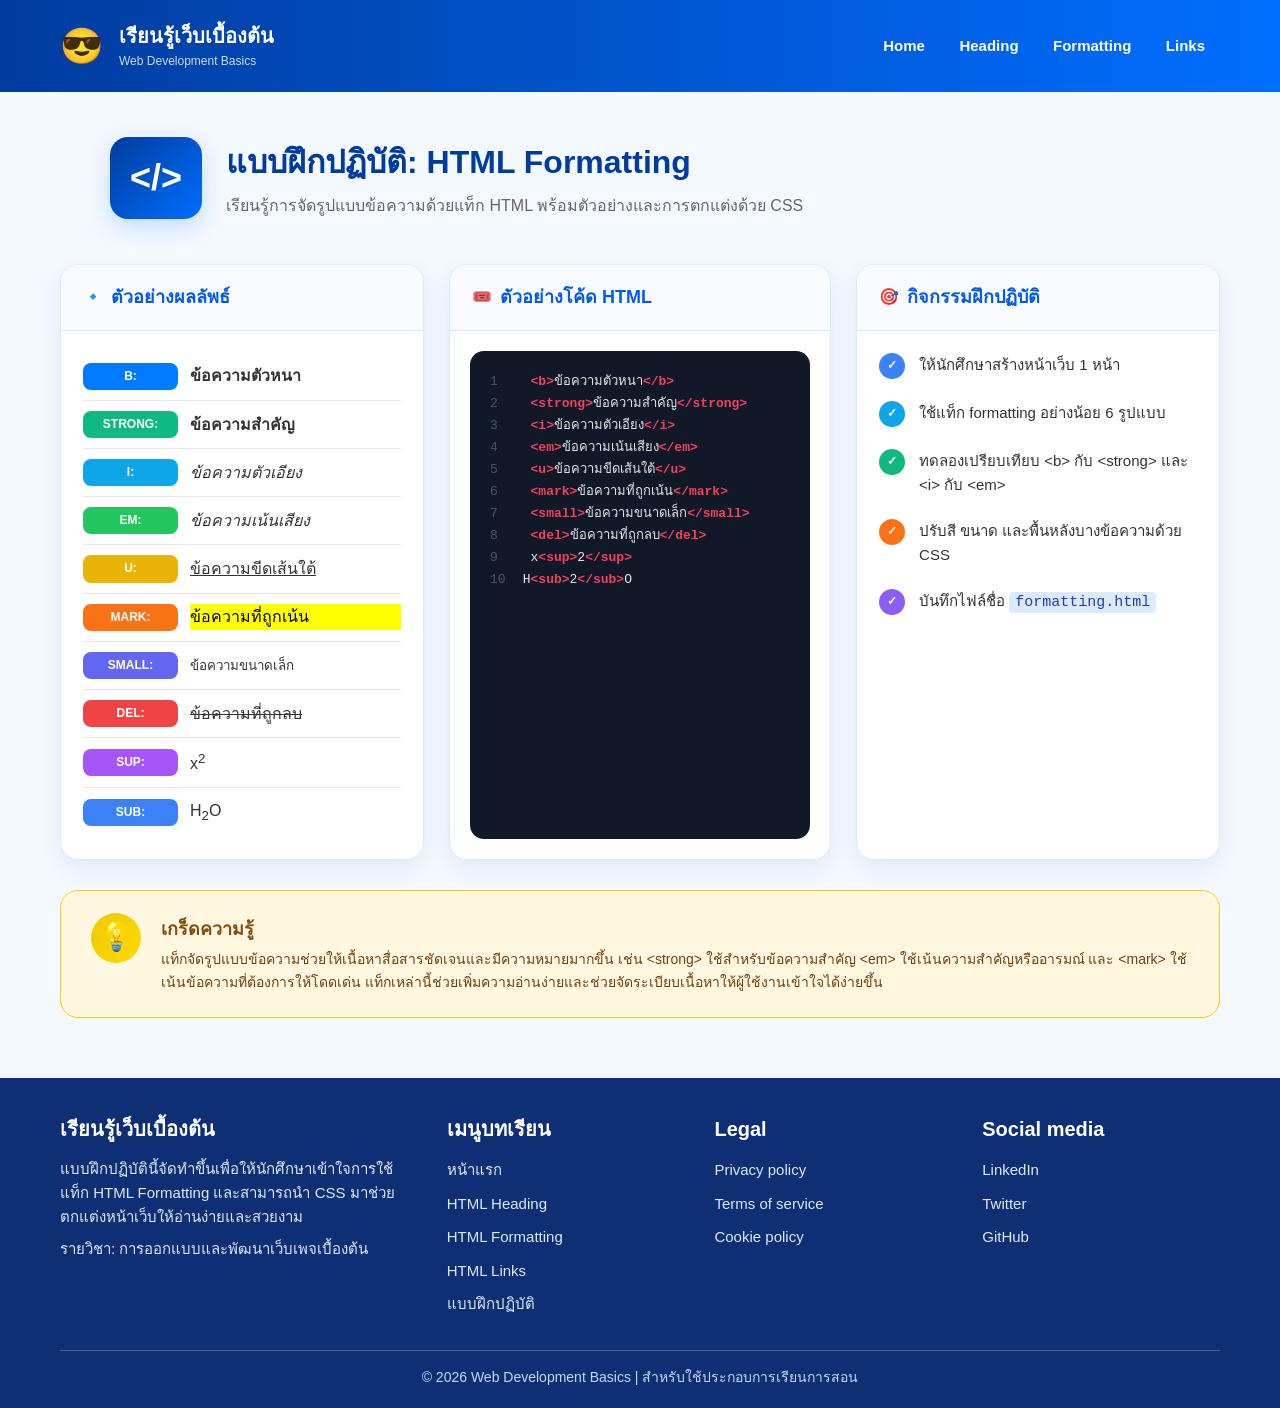
<file: W04-01-formatting.html>
<!DOCTYPE html>
<html lang="th">
<head>
    <meta charset="UTF-8">
    <meta name="viewport" content="width=device-width, initial-scale=1.0">
    <title>HTML Formatting</title>
    <link rel="stylesheet" href="css/W04-formatting.css">
</head>
<body>
    <!-- Header -->
    <header>
        <div class="brand">
            <div class="brand-icon">😎</div> 
            <div class="brand-text">
                <h2>เรียนรู้เว็บเบื้องต้น</h2>
                <p>Web Development Basics</p>
            </div>
        </div>
        <nav>
            <a href="index.html">Home</a>
            <a href="W03-heading-2-51.html">Heading</a>
            <a href="W04-01-formatting.html">Formatting</a>
            <a href="#">Links</a>
        </nav>
    </header>

    <!-- Hero Section -->
    <section class="hero">
        <div class="hero-icon">&lt;/&gt;</div>
        <div class="hero-text">
            <h1>แบบฝึกปฏิบัติ: HTML Formatting</h1>
            <p>เรียนรู้การจัดรูปแบบข้อความด้วยแท็ก HTML พร้อมตัวอย่างและการตกแต่งด้วย CSS</p>
        </div>
    </section>

    <!-- Main Content Container -->
    <main class="container">

        <!-- Card Grid (3 Columns) -->
        <section class="card-grid">
            
            <!-- Card 1: ตัวอย่างผลลัพธ์ -->
            <div class="card">
                <div class="card-header">
                    <span class="card-header-icon">🔹</span> ตัวอย่างผลลัพธ์
                </div>
                <div class="card-body">
                    <div class="format-row"><span class="label b-label">B:</span> <b>ข้อความตัวหนา</b></div>
                    <div class="format-row"><span class="label strong-label">STRONG:</span> <strong>ข้อความสำคัญ</strong></div>
                    <div class="format-row"><span class="label i-label">I:</span> <i>ข้อความตัวเอียง</i></div>
                    <div class="format-row"><span class="label em-label">EM:</span> <em>ข้อความเน้นเสียง</em></div>
                    <div class="format-row"><span class="label u-label">U:</span> <u>ข้อความขีดเส้นใต้</u></div>
                    <div class="format-row"><span class="label mark-label">MARK:</span> <mark>ข้อความที่ถูกเน้น</mark></div>
                    <div class="format-row"><span class="label small-label">SMALL:</span> <small>ข้อความขนาดเล็ก</small></div>
                    <div class="format-row"><span class="label del-label">DEL:</span> <del>ข้อความที่ถูกลบ</del></div>
                    <div class="format-row"><span class="label sup-label">SUP:</span> <span>x<sup>2</sup></span></div>
                    <div class="format-row"><span class="label sub-label">SUB:</span> <span>H<sub>2</sub>O</span></div>
                </div>
            </div>  
               
            <!-- Card 2: ตัวอย่างโค้ด HTML -->
            <div class="card">
                <div class="card-header">
                    <span class="card-header-icon">🎟️</span> ตัวอย่างโค้ด HTML
                </div>
                <div class="code-box">
<pre>
<span class="code-num">1</span>  <span class="code-tag">&lt;b&gt;</span>ข้อความตัวหนา<span class="code-tag">&lt;/b&gt;</span>
<span class="code-num">2</span>  <span class="code-tag">&lt;strong&gt;</span>ข้อความสำคัญ<span class="code-tag">&lt;/strong&gt;</span>
<span class="code-num">3</span>  <span class="code-tag">&lt;i&gt;</span>ข้อความตัวเอียง<span class="code-tag">&lt;/i&gt;</span>
<span class="code-num">4</span>  <span class="code-tag">&lt;em&gt;</span>ข้อความเน้นเสียง<span class="code-tag">&lt;/em&gt;</span>
<span class="code-num">5</span>  <span class="code-tag">&lt;u&gt;</span>ข้อความขีดเส้นใต้<span class="code-tag">&lt;/u&gt;</span>
<span class="code-num">6</span>  <span class="code-tag">&lt;mark&gt;</span>ข้อความที่ถูกเน้น<span class="code-tag">&lt;/mark&gt;</span>
<span class="code-num">7</span>  <span class="code-tag">&lt;small&gt;</span>ข้อความขนาดเล็ก<span class="code-tag">&lt;/small&gt;</span>
<span class="code-num">8</span>  <span class="code-tag">&lt;del&gt;</span>ข้อความที่ถูกลบ<span class="code-tag">&lt;/del&gt;</span>
<span class="code-num">9</span>  x<span class="code-tag">&lt;sup&gt;</span>2<span class="code-tag">&lt;/sup&gt;</span>
<span class="code-num">10</span> H<span class="code-tag">&lt;sub&gt;</span>2<span class="code-tag">&lt;/sub&gt;</span>O
</pre>
                </div>
            </div>

            <!-- Card 3: กิจกรรมฝึกปฏิบัติ -->
            <div class="card">
                <div class="card-header">
                    <span class="card-header-icon">🎯</span> กิจกรรมฝึกปฏิบัติ
                </div>
                <div class="card-body">
                    <ul class="activity-list">
                        <li>
                            <span class="check ch-blue">✓</span>
                            <span>ให้นักศึกษาสร้างหน้าเว็บ 1 หน้า</span>
                        </li>
                        <li>
                            <span class="check ch-teal">✓</span>
                            <span>ใช้แท็ก formatting อย่างน้อย 6 รูปแบบ</span>
                        </li>
                        <li>
                            <span class="check ch-green">✓</span>
                            <span>ทดลองเปรียบเทียบ &lt;b&gt; กับ &lt;strong&gt; และ &lt;i&gt; กับ &lt;em&gt;</span>
                        </li>
                        <li>
                            <span class="check ch-orange">✓</span>
                            <span>ปรับสี ขนาด และพื้นหลังบางข้อความด้วย CSS</span>
                        </li>
                        <li>
                            <span class="check ch-purple">✓</span>
                            <span>บันทึกไฟล์ชื่อ <code class="file-code">formatting.html</code></span>
                        </li>
                    </ul>
                </div>
            </div>

        </section>

        <!-- Tip Box (เกร็ดความรู้) -->
        <section class="tip-box">
            <div class="tip-icon">💡</div>
            <div class="tip-content">
                <h4><b>เกร็ดความรู้</b></h4>
                <p>แท็กจัดรูปแบบข้อความช่วยให้เนื้อหาสื่อสารชัดเจนและมีความหมายมากขึ้น เช่น &lt;strong&gt; ใช้สำหรับข้อความสำคัญ &lt;em&gt; ใช้เน้นความสำคัญหรืออารมณ์ และ &lt;mark&gt; ใช้เน้นข้อความที่ต้องการให้โดดเด่น แท็กเหล่านี้ช่วยเพิ่มความอ่านง่ายและช่วยจัดระเบียบเนื้อหาให้ผู้ใช้งานเข้าใจได้ง่ายขึ้น</p>
            </div>
        </section> 

    </main>
     <!-- Footer -->
    <footer>
        <div class="footer-content">
              
            <div class="footer-box">
                <h3>เรียนรู้เว็บเบื้องต้น</h3>
                <p>
                    แบบฝึกปฏิบัตินี้จัดทำขึ้นเพื่อให้นักศึกษาเข้าใจการใช้แท็ก 
                    HTML Formatting และสามารถนำ CSS มาช่วยตกแต่งหน้าเว็บให้อ่านง่ายและสวยงาม
                </p>
                <p>รายวิชา: การออกแบบและพัฒนาเว็บเพจเบื้องต้น</p>
            </div>            
            
            <div class="footer-box">
                <h3>เมนูบทเรียน</h3>
                <ul>
                    <li><a href="#">หน้าแรก</a></li>
                    <li><a href="#">HTML Heading</a></li>
                    <li><a href="#">HTML Formatting</a></li>
                    <li><a href="#">HTML Links</a></li>
                    <li><a href="#">แบบฝึกปฏิบัติ</a></li>
                </ul>
            </div>
            
            <div class="footer-box">
                <h3>Legal</h3>
                <ul>
                    <li><a href="#">Privacy policy</a></li>
                    <li><a href="#">Terms of service</a></li>
                    <li><a href="#">Cookie policy</a></li>
                </ul>
            </div>
            

            <div class="footer-box">
                <h3>Social media</h3>
                <ul>
                    <li><a href="#">LinkedIn</a></li>
                    <li><a href="#">Twitter</a></li>
                    <li><a href="#">GitHub</a></li>
                </ul>
            </div>

        </div>
     
        <div class="footer-bottom">
            <p>
                © 2026 Web Development Basics | สำหรับใช้ประกอบการเรียนการสอน
            </p>
        </div>
    </footer>
</body>
</html>
</file>
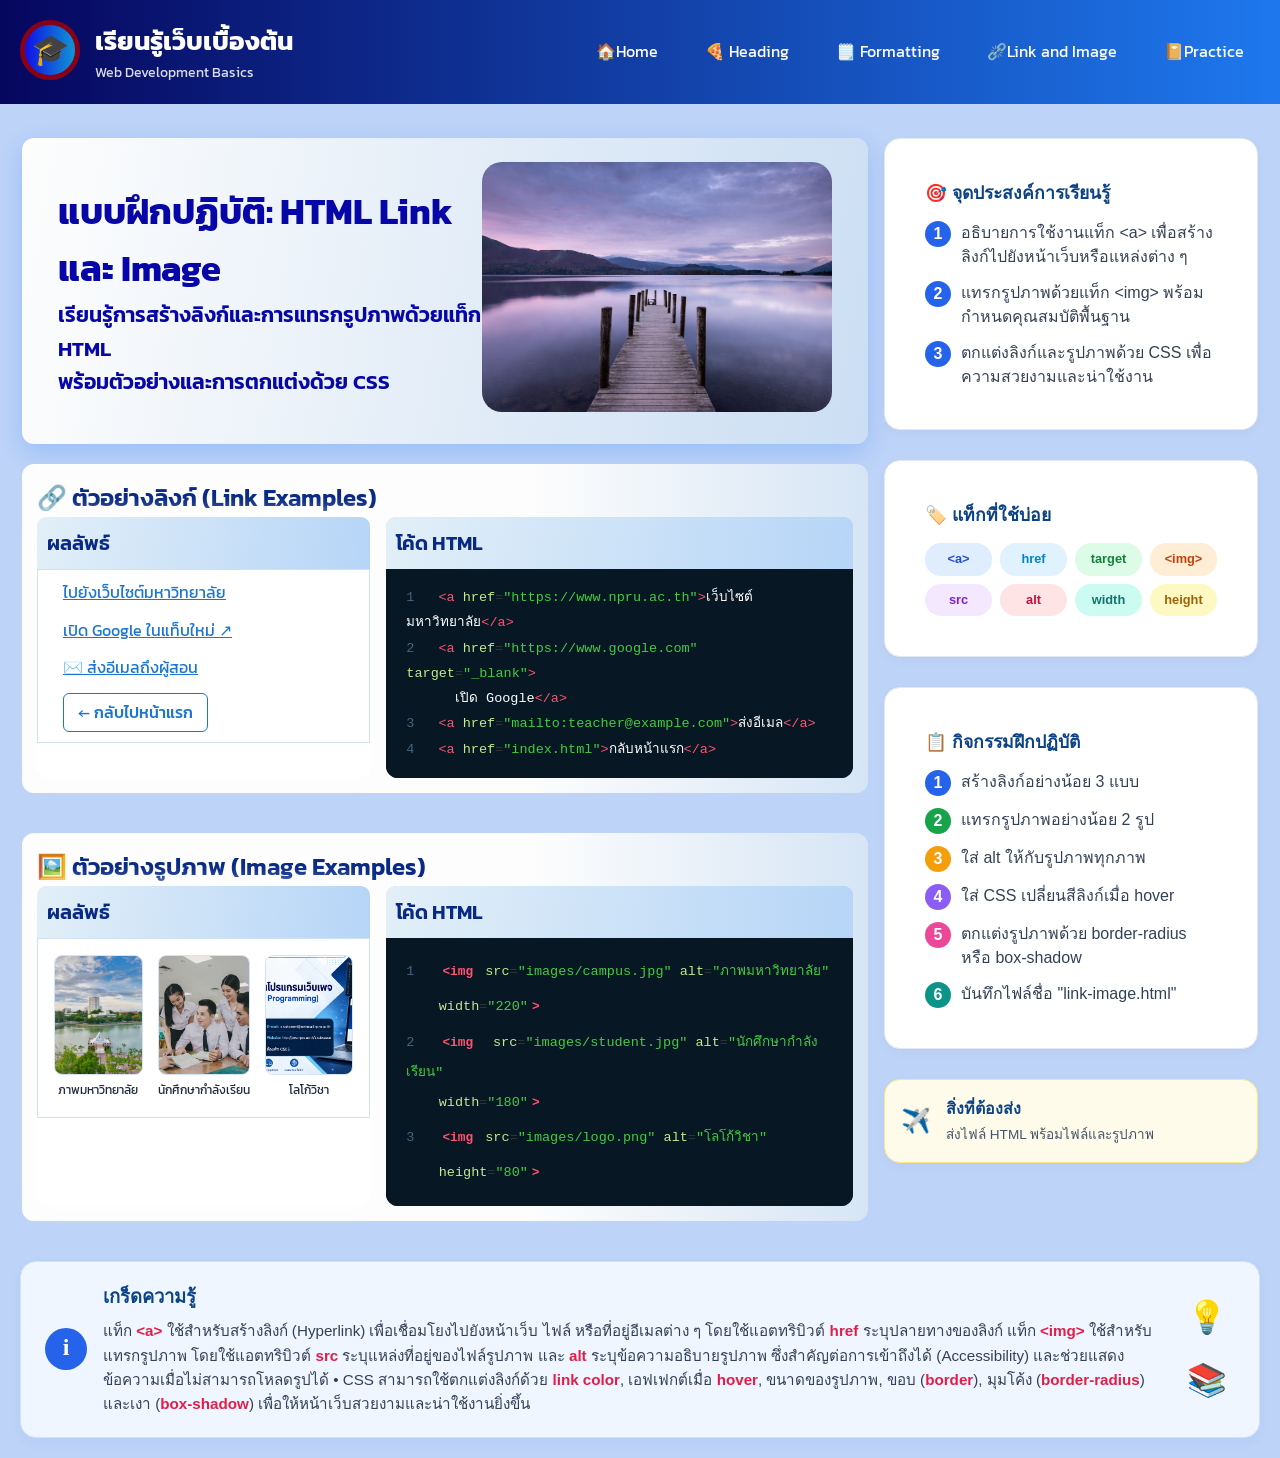
<file: W06-01-link_image.html>
<!DOCTYPE html>
<html lang="en">
<head>
    <meta charset="UTF-8">
    <meta name="viewport" content="width=device-width, initial-scale=1.0">
    <title>Link and Image</title>
      <!-- External CSS -->
    <link rel="stylesheet" href="css/W06-01-link_image.css">
  <!-- Google Font -->
    <link rel="preconnect" href="https://fonts.googleapis.com">
<link rel="preconnect" href="https://fonts.gstatic.com" crossorigin>
<link href="https://fonts.googleapis.com/css2?family=Kanit:ital,wght@0,400;0,500;0,600;0,700;1,300&display=swap" rel="stylesheet">
</head>
<body>
    <div class="container">
        <!-- Header -->
        <header class="site-header">
            <!-- brand -->
            <div class="brand">
                <div class="brand-icon">🎓</div>
                <div class="brand-text">
                    <h2>เรียนรู้เว็บเบื้องต้น</h2>
                    <p>Web Development Basics</p>
                </div>
            </div>
            <!-- main-nav -->
           <nav class="main-nav">
            <ul class="nav-list">
                <li><a href="index.html">🏠Home</a></li>
                <li><a href="W03-heading-2-51.html">🍕 Heading</a></li>
                <li><a href="W04-01-formatting.html">🗒️ Formatting</a></li>
                <li><a href="">⛓️‍💥Link and Image</a></li>
                <li><a href="">📔Practice</a></li>
                
            </ul>
           </nav>
        </header>
        <main class="main-layout">
           <section class="left-content">
            <!-- hero section -->
            <section class="hero">
                <div class="hero-text">
                    <h1>แบบฝึกปฏิบัติ: HTML Link และ Image</h1>
                    <p>เรียนรู้การสร้างลิงก์และการแทรกรูปภาพด้วยแท็ก HTML <br>
พร้อมตัวอย่างและการตกแต่งด้วย CSS</p>
                </div>
                <div class="hero-photo">
                   <img src="images/top-tips.jpg" alt="">
                </div>
            </section>

            <!-- link example -->
    <article class="card">
        <h2 class="card-title">🔗 ตัวอย่างลิงก์ (Link Examples)</h2>
        
        <div class="card-box">
            <!-- ฝั่งซ้าย: ผลลัพธ์ -->
            <div class="card-b-l">
                <h3 class="box-header">ผลลัพธ์</h3>
                <div class="card-b-l-content">
                    <p><a href="https://www.npru.ac.th">ไปยังเว็บไซต์มหาวิทยาลัย</a></p>
                    <p><a href="https://www.google.com" target="_blank">เปิด Google ในแท็บใหม่ ↗</a></p>
                    <p><a href="mailto:teacher@example.com">✉️ ส่งอีเมลถึงผู้สอน</a></p>
                    <span>
                        <p><a href="index.html" class="btn-link">← กลับไปหน้าแรก</a></p>
                    </span>
                </div>
            </div>

            <!-- ฝั่งขวา: โค้ด HTML -->
            <div class="card-b-r">
    <h3 class="box-header">โค้ด HTML</h3>
    <div class="card-b-r-content">
        <pre><code><span class="line-num">1</span> <span class="c-tag">&lt;a</span> <span class="c-attr">href</span>=<span class="c-str">"https://www.npru.ac.th"</span><span class="c-tag">&gt;</span><span class="c-txt">เว็บไซต์มหาวิทยาลัย</span><span class="c-tag">&lt;/a&gt;</span>
<span class="line-num">2</span> <span class="c-tag">&lt;a</span> <span class="c-attr">href</span>=<span class="c-str">"https://www.google.com"</span> <span class="c-attr">target</span>=<span class="c-str">"_blank"</span><span class="c-tag">&gt;</span>
      <span class="c-txt">เปิด Google</span><span class="c-tag">&lt;/a&gt;</span>
<span class="line-num">3</span> <span class="c-tag">&lt;a</span> <span class="c-attr">href</span>=<span class="c-str">"mailto:teacher@example.com"</span><span class="c-tag">&gt;</span><span class="c-txt">ส่งอีเมล</span><span class="c-tag">&lt;/a&gt;</span>
<span class="line-num">4</span> <span class="c-tag">&lt;a</span> <span class="c-attr">href</span>=<span class="c-str">"index.html"</span><span class="c-tag">&gt;</span><span class="c-txt">กลับหน้าแรก</span><span class="c-tag">&lt;/a&gt;</span></code></pre>
    </div>
</div>
        </div>
    </article>
          <!-- image example -->
<article class="card">
    <h2 class="card-title">🖼️ ตัวอย่างรูปภาพ (Image Examples)</h2>
    <div class="card-box">
        <!-- ฝั่งซ้าย: ผลลัพธ์ -->
        <div class="card-b-l">
            <h3 class="box-header">ผลลัพธ์</h3>
            <div class="card-b-l-content img-result-box">
                <div class="img-item">
                    <img src="images/npru-01.jpg" alt="ภาพมหาวิทยาลัย" >
                    <p>ภาพมหาวิทยาลัย</p>
                </div>
                <div class="img-item">
                    <img src="images/student.png" alt="นักศึกษากำลังเรียน">
                    <p>นักศึกษากำลังเรียน</p>
                </div>
                <div class="img-item">
                    <img src="images/banner-WebBasic.png" alt="" >
                    <p>โลโก้วิชา</p>
                </div>
            </div>
        </div>

        <!-- ฝั่งขวา: โค้ด HTML -->
        <div class="card-b-r">
            <h3 class="box-header">โค้ด HTML</h3>
            <div class="card-b-r-content">
                <pre><code><span class="line-num">1</span> <span class="tag">&lt;img</span> <span class="attr">src</span>=<span class="string">"images/campus.jpg"</span> <span class="attr">alt</span>=<span class="string">"ภาพมหาวิทยาลัย"</span>
    <span class="attr">width</span>=<span class="string">"220"</span><span class="tag">&gt;</span>
<span class="line-num">2</span> <span class="tag">&lt;img </span> <span class="attr">src</span>=<span class="string">"images/student.jpg"</span> <span class="attr">alt</span>=<span class="string">"นักศึกษากำลังเรียน"</span>
    <span class="attr">width</span>=<span class="string">"180"</span><span class="tag">&gt;</span>
<span class="line-num">3</span> <span class="tag">&lt;img</span> <span class="attr">src</span>=<span class="string">"images/logo.png"</span> <span class="attr">alt</span>=<span class="string">"โลโก้วิชา"</span>
    <span class="attr">height</span>=<span class="string">"80"</span><span class="tag">&gt;</span></code></pre>
            </div>
        </div>
    </div>
</article>
           </section>

          <aside class="right-sidebar">
  <!-- Card 1: จุดประสงค์การเรียนรู้ -->
  <div class="side-card">
    <h3 class="side-title">🎯 จุดประสงค์การเรียนรู้</h3>
    <ul class="step-list">
      <li><span class="num num-blue">1</span> อธิบายการใช้งานแท็ก &lt;a&gt; เพื่อสร้างลิงก์ไปยังหน้าเว็บหรือแหล่งต่าง ๆ</li>
      <li><span class="num num-blue">2</span> แทรกรูปภาพด้วยแท็ก &lt;img&gt; พร้อมกำหนดคุณสมบัติพื้นฐาน</li>
      <li><span class="num num-blue">3</span> ตกแต่งลิงก์และรูปภาพด้วย CSS เพื่อความสวยงามและน่าใช้งาน</li>
    </ul>
  </div>

  <!-- Card 2: แท็กที่ใช้บ่อย -->
  <div class="side-card">
    <h3 class="side-title">🏷️ แท็กที่ใช้บ่อย</h3>
    <div class="tag-container">
      <span class="tag tag-a">&lt;a&gt;</span>
      <span class="tag tag-href">href</span>
      <span class="tag tag-target">target</span>
      <span class="tag tag-img">&lt;img&gt;</span>
      <span class="tag tag-src">src</span>
      <span class="tag tag-alt">alt</span>
      <span class="tag tag-width">width</span>
      <span class="tag tag-height">height</span>
    </div>
  </div>

  <!-- Card 3: กิจกรรมฝึกปฏิบัติ -->
  <div class="side-card">
    <h3 class="side-title">📋 กิจกรรมฝึกปฏิบัติ</h3>
    <ul class="step-list">
      <li><span class="num num-blue">1</span> สร้างลิงก์อย่างน้อย 3 แบบ</li>
      <li><span class="num num-green">2</span> แทรกรูปภาพอย่างน้อย 2 รูป</li>
      <li><span class="num num-orange">3</span> ใส่ alt ให้กับรูปภาพทุกภาพ</li>
      <li><span class="num num-purple">4</span> ใส่ CSS เปลี่ยนสีลิงก์เมื่อ hover</li>
      <li><span class="num num-pink">5</span> ตกแต่งรูปภาพด้วย border-radius หรือ box-shadow</li>
      <li><span class="num num-teal">6</span> บันทึกไฟล์ชื่อ "link-image.html"</li>
    </ul>
  </div>

  <!-- Card 4: สิ่งที่ต้องส่ง (Submit Card) -->
  <div class="side-card submit-card">
    <div class="submit-icon">✈️</div>
    <div class="submit-info">
      <h4>สิ่งที่ต้องส่ง</h4>
      <p>ส่งไฟล์ HTML พร้อมไฟล์และรูปภาพ</p>
    </div>
  </div>
</>

        </main>
        <footer class="tipbox">
  
  <div class="tip-icon-info">i</div>


  <div class="tip-content">
    <h3 class="tip-title">เกร็ดความรู้</h3>
    <p>
      แท็ก <span class="highlight">&lt;a&gt;</span> ใช้สำหรับสร้างลิงก์ (Hyperlink) เพื่อเชื่อมโยงไปยังหน้าเว็บ ไฟล์ หรือที่อยู่อีเมลต่าง ๆ โดยใช้แอตทริบิวต์ <span class="highlight">href</span> ระบุปลายทางของลิงก์ แท็ก <span class="highlight">&lt;img&gt;</span> ใช้สำหรับแทรกรูปภาพ โดยใช้แอตทริบิวต์ <span class="highlight">src</span> ระบุแหล่งที่อยู่ของไฟล์รูปภาพ และ <span class="highlight">alt</span> ระบุข้อความอธิบายรูปภาพ ซึ่งสำคัญต่อการเข้าถึงได้ (Accessibility) และช่วยแสดงข้อความเมื่อไม่สามารถโหลดรูปได้ • CSS สามารถใช้ตกแต่งลิงก์ด้วย <span class="highlight">link color</span>, เอฟเฟกต์เมื่อ <span class="highlight">hover</span>, ขนาดของรูปภาพ, ขอบ (<span class="highlight">border</span>), มุมโค้ง (<span class="highlight">border-radius</span>) และเงา (<span class="highlight">box-shadow</span>) เพื่อให้หน้าเว็บสวยงามและน่าใช้งานยิ่งขึ้น
    </p>
  </div>

  <div class="tip-decorations">
    <span class="decor-icon">💡</span>
    <span class="decor-icon">📚</span>
  </div>
</footer>
    </div>

    
</body>
</html>
</file>
<file: css/W04-formatting.css>
* {
  box-sizing: border-box;
  margin: 0;
  padding: 0;
}

body {
  font-family: 'Tahoma', sans-serif;
  background-color: #f4f8ff; 
  line-height: 1.6;
  color: #333;
}

/* =======================
   Header / Navigation
   ======================*/
header {
  background: linear-gradient(90deg, #003c9e, #006eff);
  padding: 18px 60px;
  color: white;
  display: flex;
  justify-content: space-between;
  align-items: center;
}

.brand {
  display: flex;
  align-items: center;
  gap: 15px;
}
.brand-icon {
  font-size: 35px;
}
.brand-text h2 {
  font-size: 20px;
  font-weight: bold;
}
.brand-text p {
  font-size: 12px;
  opacity: 0.8;
}
nav a {
  color: white;
  text-decoration: none;
  font-weight: bold;
  padding: 10px 15px;
  font-size: 15px;
}
nav a:hover {
  text-decoration: underline;
}

/* =======================
   Hero Section
   ======================*/
.hero {
  max-width: 1200px;
  margin: 0 auto;
  padding: 45px 70px 25px;
  display: flex;
  align-items: center;
  gap: 24px;
}

.hero-icon {
  background: linear-gradient(135deg, #003c9e, #006eff);
  color: white;
  font-size: 36px;
  border-radius: 18px;
  padding: 12px 20px;
  font-weight: bold;
  box-shadow: 0 8px 24px rgba(0, 110, 255, 0.2);
}

.hero-text h1 {
  color: #003c9e;
  font-weight: bold;
  font-size: 32px;
  margin-bottom: 5px;
}
.hero-text p {
  color: #666;
  font-size: 16px;
}

/* =======================
   Main Container & Grid
   ======================*/
.container {
  max-width: 1200px;
  margin: 0 auto;
  padding: 20px;
  width: 100%;
}

.card-grid {
  display: grid;
  grid-template-columns: 1fr 1.05fr 1fr; 
  gap: 25px;
  margin-bottom: 30px;
}

/* =======================
   Card Styling
   ======================*/
.card {
  background: white;
  border-radius: 18px;
  border: 1px solid #dbeafe;
  box-shadow: 0 8px 22px rgba(15, 47, 117, 0.08);
  overflow: hidden;
  display: flex;
  flex-direction: column;
}

.card-header {
  padding: 18px 22px;
  border-bottom: 1px solid #dbeafe;
  background: #f8fbff;
  font-size: 18px;
  font-weight: bold;
  color: #005bea;
  display: flex;
  align-items: center;
  gap: 8px;
}

.card-header-icon {
  font-size: 16px;
}

.card-body {
  padding: 22px;
  flex-grow: 1;
}

/* Card 1: Rows for Output */
.format-row {
  display: grid;
  grid-template-columns: 95px 1fr;
  align-items: center;
  gap: 12px;
  padding: 10px 0;
  border-bottom: 1px solid #e5e7eb;
}
.format-row:last-child {
  border-bottom: none;
}

.label {
  color: white;
  padding: 4px 10px;
  border-radius: 8px;
  font-size: 12px;
  font-weight: bold;
  text-align: center;
}

/* สีของป้าย Label แต่ละตัว */
.b-label { background-color: #007bff; }
.strong-label { background-color: #10b981; }
.i-label { background-color: #0ea5e9; }
.em-label { background-color: #22c55e; }
.u-label { background-color: #eab308; }
.mark-label { background-color: #f97316; }
.small-label { background-color: #6366f1; }
.del-label { background-color: #ef4444; }
.sup-label { background-color: #a855f7; }
.sub-label { background-color: #3b82f6; }

/* Card 2: Code Editor Box */
.code-box {
  background: #111827; 
  padding: 20px;
  margin: 20px;
  border-radius: 14px;
  flex-grow: 1;
  overflow-x: auto;
}
pre {
  font-family: 'Consolas', 'Courier New', monospace;
  font-size: 13px;
  line-height: 1.7;
  color: #e5e7eb;
}
.code-num {
  color: #4b5563; 
  margin-right: 10px;
  display: inline-block;
  width: 15px;
}
.code-tag {
  color: #f43f5e;
  font-weight: bold;
}

/* Card 3: Activity List */
.activity-list {
  list-style: none;
}
.activity-list li {
  display: flex;
  align-items: flex-start;
  gap: 14px;
  margin-bottom: 22px;
  font-size: 15px;
}
.check {
  width: 26px;
  height: 26px;
  border-radius: 50%;
  color: white;
  display: inline-flex;
  align-items: center;
  justify-content: center;
  font-size: 12px;
  font-weight: bold;
  flex-shrink: 0;
}

.ch-blue { background-color: #3b82f6; }
.ch-teal { background-color: #0ea5e9; }
.ch-green { background-color: #10b981; }
.ch-orange { background-color: #f97316; }
.ch-purple { background-color: #8b5cf6; }

.file-code {
  background-color: #dbeafe;
  color: #1e40af;
  padding: 2px 6px;
  border-radius: 4px;
  font-family: monospace;
}

/* =======================
   Tip Box Styling
   ======================*/
.tip-box {
  background: #fff7df; 
  border: 1px solid #facc15;
  border-radius: 18px;
  padding: 24px 30px;
  display: flex;
  gap: 20px;
  align-items: flex-start; 
}

.tip-icon {
  background: linear-gradient(135deg, #ecca06, #ffd900);
  font-size: 28px; 
  border-radius: 50%;
  
  
  width: 50px;
  height: 50px;
  display: flex;
  align-items: center;
  justify-content: center;
  flex-shrink: 0;
  
  
  margin-top: -2px; 
}

.tip-content h4 {
  color: #854d0e;
  font-size: 18px;
  margin-bottom: 5px;
}

.tip-content p {
  color: #713f12;
  font-size: 14px;
}
/*============== Footer =============*/
footer {
    background: #0f2f75;
    color: white;
    padding: 35px 60px 20px;
    margin-top: 40px;
}

.footer-content {
    display: grid;
    grid-template-columns: 1.5fr 1fr 1fr 1fr;
    gap: 30px;
    margin-bottom: 25px;
}

.footer-box h3 {
    font-size: 20px;
    margin-bottom: 12px;
    color: #ffffff;
}

.footer-box p {
    font-size: 15px;
    color: #dbeafe;
    margin-bottom: 8px;
}

.footer-box ul {
    list-style: none;
}

.footer-box ul li {
    margin-bottom: 8px;
}

.footer-box ul li a {
    color: #dbeafe;
    text-decoration: none;
    font-size: 15px;
}

.footer-box ul li a:hover {
    color: #ffffff;
    text-decoration: underline;
}

.footer-bottom {
    border-top: 1px solid rgba(255, 255, 255, 0.25);
    padding-top: 15px;
    text-align: center;
    font-size: 14px;
    color: #bfdbfe;
}
</file>
<file: css/W06-01-link_image.css>
* {
  box-sizing: border-box;
  margin: 0;
  padding: 0;
}
body {
  font-family: "Kanit", sans-serif;
  background-color: #bdd3f7;
  line-height: 1.6;
  color: #333;
}

.container {
  /* border: 1px solid red;
  padding: 15px;
  margin: 15px; */
}
/* ==================Header========== */
.site-header {
  /* border: 1px solid rgb(25, 0, 255);
  padding: 15px;
  margin: 15px; */
  background: linear-gradient(90deg, rgb(6, 6, 94), rgb(30, 120, 238));
  display: flex;
  justify-content: space-between;
  align-items: center;
  padding: 20px;
}
.brand {
  /* border: 1px solid rgb(255, 0, 255);
  padding: 15px;
  margin: 15px; */
  display: flex;
  gap: 15px;
  color: white;
}
.brand-icon {
  border-radius: 50%;
  border: 5px solid rgb(134, 2, 24);
  font-size: 30px;
  background: linear-gradient(90deg, rgb(16, 16, 230), rgb(15, 150, 212));
  width: 60px;
  height: 60px;
  display: flex;
  justify-content: center;
  align-items: center;
}
.brand-text h2 {
  font-size: 26px;
}
.brand-text p {
  font-size: 14px;
  opacity: 0.85;
}
.main-nav {
  /* border: 1px solid rgb(255, 0, 255);
  padding: 15px;
  margin: 15px; */
}
.nav-list {
  list-style: none;
  display: flex;
  gap: 15px;
  align-items: center;
}
.nav-list a {
  color: rgb(255, 255, 255);
  text-decoration: none;
  padding: 12px 16px;
  border-radius: 8px;
}
.nav-list a:hover {
  background-color: rgba(255, 255, 255, 0.671);
  transition: all 1.2s;
}
/* ==================Main-layout============ */
.main-layout {
  /* border: 1px solid rgb(34, 22, 189);
  padding: 15px;
  margin: 15px; */
  display: grid;
  grid-template-columns: 1fr 390px;
  padding: 22px 22px 0px;
  margin-top: 12px;
}
/* Left_Content */
.left-content {
  /* border: 1px solid rgb(231, 20, 20);
  padding: 15px;
  margin: 15px; */
  display: flex;
  flex-direction: column;
}
/* Hero */
.hero {
  /* border: 1px solid rgb(10, 32, 233);
  padding: 15px;
  margin: 15px; */
  display: grid;
  grid-template-columns: 1.5fr 0.8fr;
  background: linear-gradient(100deg, rgb(253, 253, 253), rgb(203, 222, 243));
  border-radius: 12px;
  padding: 24px 36px;
  box-shadow: 0 8px 24px rgba(0, 110, 255, 0.2);
  min-height: 185px;
  align-items: center;
}
.hero-text h1 {
  font-size: 36px;
  color: rgb(7, 7, 167);
}
.hero-text p {
  font-size: 21px;
  color: rgb(7, 7, 167);
  font-weight: 600;
}
.hero-photo img {
  width: 350px;
  height: 250px;
  /* border: 1px solid blue; */
  border-radius: 20px;
  /* object-fit: contain; */
  /* object-fit: fill; */
  object-fit: cover;
}

/* link-examle */
.card {
  /* border: 1px solid rgb(207, 207, 208); */
  padding: 15px;
  margin: 20px 0px;
  background: linear-gradient(
    to right,
    rgb(253, 253, 253) 60%,
    rgb(214, 229, 245) 100%
  );
  border-radius: 12px;
  /* box-shadow: 0 8px 24px rgba(0, 110, 255, 0.2); */
}
.card-title {
  font-size: 24px;
  color: rgb(8, 41, 133);
  font-weight: 600;
}
.card-box {
  display: grid;
  grid-template-columns: 1fr 1.4fr;
  gap: 16px;
  width: 100%;
}
.card-b-l {
  background-color: rgb(255, 255, 255);
  border-radius: 12px;
  box-shadow: 0px 0px 20px 0px white;
  max-width: 1400px;
}
.box-header {
  font-size: 20px;
  color: rgb(8, 41, 133);
  font-weight: 600;
  padding: 10px;
  background: linear-gradient(100deg, rgb(226, 239, 248), rgb(182, 213, 247));
  border-radius: 9px 9px 0px 0px;
}
.card-b-l-content {
  flex: 1;
  background-color: #ffffff;
  border: 1px solid #d0e2f2;
  padding: 10px 25px;
  display: flex;
  flex-direction: column;
  gap: 12px;
  broder-radius: 12px 12px 12px 12px;
}
.card-b-l-content .btn-link {
  display: inline-block;
  text-decoration: none;
  border: 1.5px solid #1976d2;
  color: #1976d2;
  padding: 6px 14px;
  border-radius: 6px;
  font-weight: 500;
  width: fit-content;
  transition: all 0.2s ease;
}
.card-b-l-content a {
  color: #1976d2;
  text-decoration: underline;
}
.card-b-l-content a:hover {
  color: #0d47a1;
}
.card-b-r {
  background-color: #071723;
  border-radius: 12px;
}
.card-b-r-content {
  background-color: #071723;
  padding: 16px 20px;
  flex: 1;
  border-radius: 12px;
}

.card-b-r-content pre {
  margin: 0;
  font-family: Arial, Helvetica, sans-serif;
  font-size: 13.5px;
  line-height: 1;
  white-space: pre-wrap;
}

/* เลขบรรทัด (สีฟ้าหม่น) */
.card-b-r-content .line-num {
  color: #5c7f99;
  display: inline-block;
  width: 20px;
}

/* แท็ก < และ <a> (สีส้มแดง) */
.card-b-r-content .c-tag {
  color: #ff5370;
}

/* แอตทริบิวต์ href, target (สีเขียวตอง) */
.card-b-r-content .c-attr {
  color: #c3e88d;
}

/* ข้อความในเครื่องหมายคำพูด (สีส้ม/เหลือง) */
.card-b-r-content .c-str {
  color: #43cc43;
}

/* ข้อความภาษาไทย (สีขาวสว่าง) */
.card-b-r-content .c-txt {
  color: #ffffff;
}
/* image-examle */
/* จัดเรียงรูปภาพฝั่งซ้ายให้อยู่แถวเดียวกัน */
.img-result-box {
  display: flex;
  flex-direction: row;
  align-items: flex-start;
  justify-content: flex-start;
  gap: 16px;
  padding: 16px;
  background-color: #ffffff;
}

/* กล่องแต่ละรูปพร้อมข้อความใต้ภาพ */
.img-item {
  display: flex;
  flex-direction: column;
  align-items: center;
  gap: 6px;
}

.img-item img {
  width: 85px;
  height: 60px;
  object-fit: cover;
  border: 1px solid #d4e3f8;
  border-radius: 6px;
  background-color: #f1f7ff;
}

.img-item p {
  font-size: 12px;
  color: #1e293b;
  text-align: center;
  white-space: nowrap;
}

/* กล่องโค้ดฝั่งขวา */
.card-b-r-content {
  background-color: #071723;
  padding: 16px 20px;
  flex: 1;
}

.card-b-r-content pre {
  margin: 0;
  font-size: 13.5px;
  line-height: 1.8;
}

.card-b-r-content .line-num {
  color: #47637d;
  display: inline-block;
  width: 24px;
}

.card-b-r-content .tag {
  color: #ff5370; /* แดง/ชมพู */
}

.card-b-r-content .attr {
  color: #c3e88d; /* เขียวตองอ่อน */
}

.card-b-r-content .string {
  color: #43cc43;
}

/* Right-sideber */
.img-result-box {
  display: flex;
  gap: 15px;
  width: 100%;
}

.img-item {
  flex: 1;
  text-align: center;
}

.img-item img {
  width: 100%;
  height: 120px;
  object-fit: cover;
  border-radius: 8px;
}
/* โครงสร้าง Sidebar หลัก */
.right-sidebar {
  display: flex;
  flex-direction: column;
  font-family: "Sarabun", sans-serif;
  margin-left: 16px;
}

.side-card {
  background: #ffffff;
  border-radius: 16px;
  padding: 40px;
  border: 1px solid #e2e8f0;
  box-shadow: 0 4px 12px rgba(0, 0, 0, 0.03);
  margin: 0px 0px 30px 0px;
}

.side-title {
  color: #0b4386;
  font-size: 1.1rem;
  font-weight: bold;
  margin-bottom: 14px;
  display: flex;
  align-items: center;
  gap: 8px;
}

.step-list {
  list-style: none;
  padding: 0;
  margin: 0;
  display: flex;
  flex-direction: column;
  gap: 12px;
}

.step-list li {
  display: flex;
  align-items: flex-start;
  gap: 10px;
  font-size: 1rem;
  color: #334155;
  line-height: 1.5;
}

.num {
  width: 26px;
  height: 26px;
  border-radius: 50%;
  color: #fff;
  display: flex;
  align-items: center;
  justify-content: center;
  font-size: 1rem;
  font-weight: bold;
  flex-shrink: 0;
}

/* โทนสีตัวเลข */
.num-blue {
  background-color: #2563eb;
}
.num-green {
  background-color: #16a34a;
}
.num-orange {
  background-color: #f59e0b;
}
.num-purple {
  background-color: #8b5cf6;
}
.num-pink {
  background-color: #ec4899;
}
.num-teal {
  background-color: #0d9488;
}

/* ปุ่มแท็ก (Tag Pills) */
.tag-container {
  display: grid;
  grid-template-columns: repeat(4, 1fr);
  gap: 8px;
}

.tag {
  display: inline-block;
  text-align: center;
  padding: 6px 4px;
  border-radius: 16px;
  font-size: 0.8rem;
  font-weight: bold;
}

.tag-a {
  background-color: #e0edff;
  color: #1d4ed8;
}
.tag-href {
  background-color: #e0f2fe;
  color: #0284c7;
}
.tag-target {
  background-color: #dcfce7;
  color: #15803d;
}
.tag-img {
  background-color: #ffedd5;
  color: #c2410c;
}
.tag-src {
  background-color: #f3e8ff;
  color: #7e22ce;
}
.tag-alt {
  background-color: #ffe4e6;
  color: #be123c;
}
.tag-width {
  background-color: #ccfbf1;
  color: #0f766e;
}
.tag-height {
  background-color: #fef9c3;
  color: #a16207;
}

/*=================== Submit Card (การ์ดเหลือง) ===================*/
.submit-card {
  background-color: #fffbeb;
  border: 1px solid #fde68a;
  border-radius: 16px;
  padding: 16px;
  display: flex;
  align-items: center;
  gap: 15px;
}

.submit-icon {
  font-size: 1.5rem;
  color: #2563eb;
}

.submit-info h4 {
  margin: 0;
  color: #0b4386;
  font-size: 1rem;
}

.submit-info p {
  margin: 2px 0 0 0;
  color: #475569;
  font-size: 0.85rem;
}
/* ================TipBox============ */
/* กล่องหลัก Tipbox */
.tipbox {
  display: flex;
  align-items: center;
  gap: 16px;
  background-color: #f0f6ff; /* โทนฟ้าอ่อน */
  border: 1px solid #d0e2ff;
  border-radius: 16px;
  padding: 20px 24px;
  box-shadow: 0 4px 12px rgba(37, 99, 235, 0.05);
  position: relative;
  font-family: "Sarabun", sans-serif;
  margin: 20px;
}

.tip-icon-info {
  width: 42px;
  height: 42px;
  background-color: #2563eb;
  color: #ffffff;
  border-radius: 50%;
  display: flex;
  align-self: center;
  justify-content: center;
  font-size: 1.5rem;
  font-weight: bold;
  font-family: serif;
  flex-shrink: 0;
}

/* ส่วนเนื้อหา */
.tip-content {
  flex: 1;
}

.tip-title {
  color: #0b4386;
  font-size: 1.15rem;
  font-weight: bold;
  margin: 0 0 8px 0;
  align-items: center;
}

.tip-content p {
  color: #334155;
  font-size: 0.95rem;
  line-height: 1.6;
  margin: 0;
}

.highlight {
  color: #e11d48;
  font-weight: 600;
}

.tip-decorations {
  display: flex;
  flex-direction: column;
  align-items: center;
  gap: 12px;
  font-size: 2rem;
  flex-shrink: 0;
  padding: 8px;
}
/* ================Responsive============*/
@media (max-width: 1200px) {
  .main-layout {
    grid-template-columns: 1fr;
  }
  .right-sidebar{
    display: grid;
    grid-template-columns: repeat(2,1fr);
    gap: 20px;
    margin-left: 0px;
  }
.submit-card {

}
}
@media (max-width:768px){

}
@media(max-width:480px){

}
</file>
